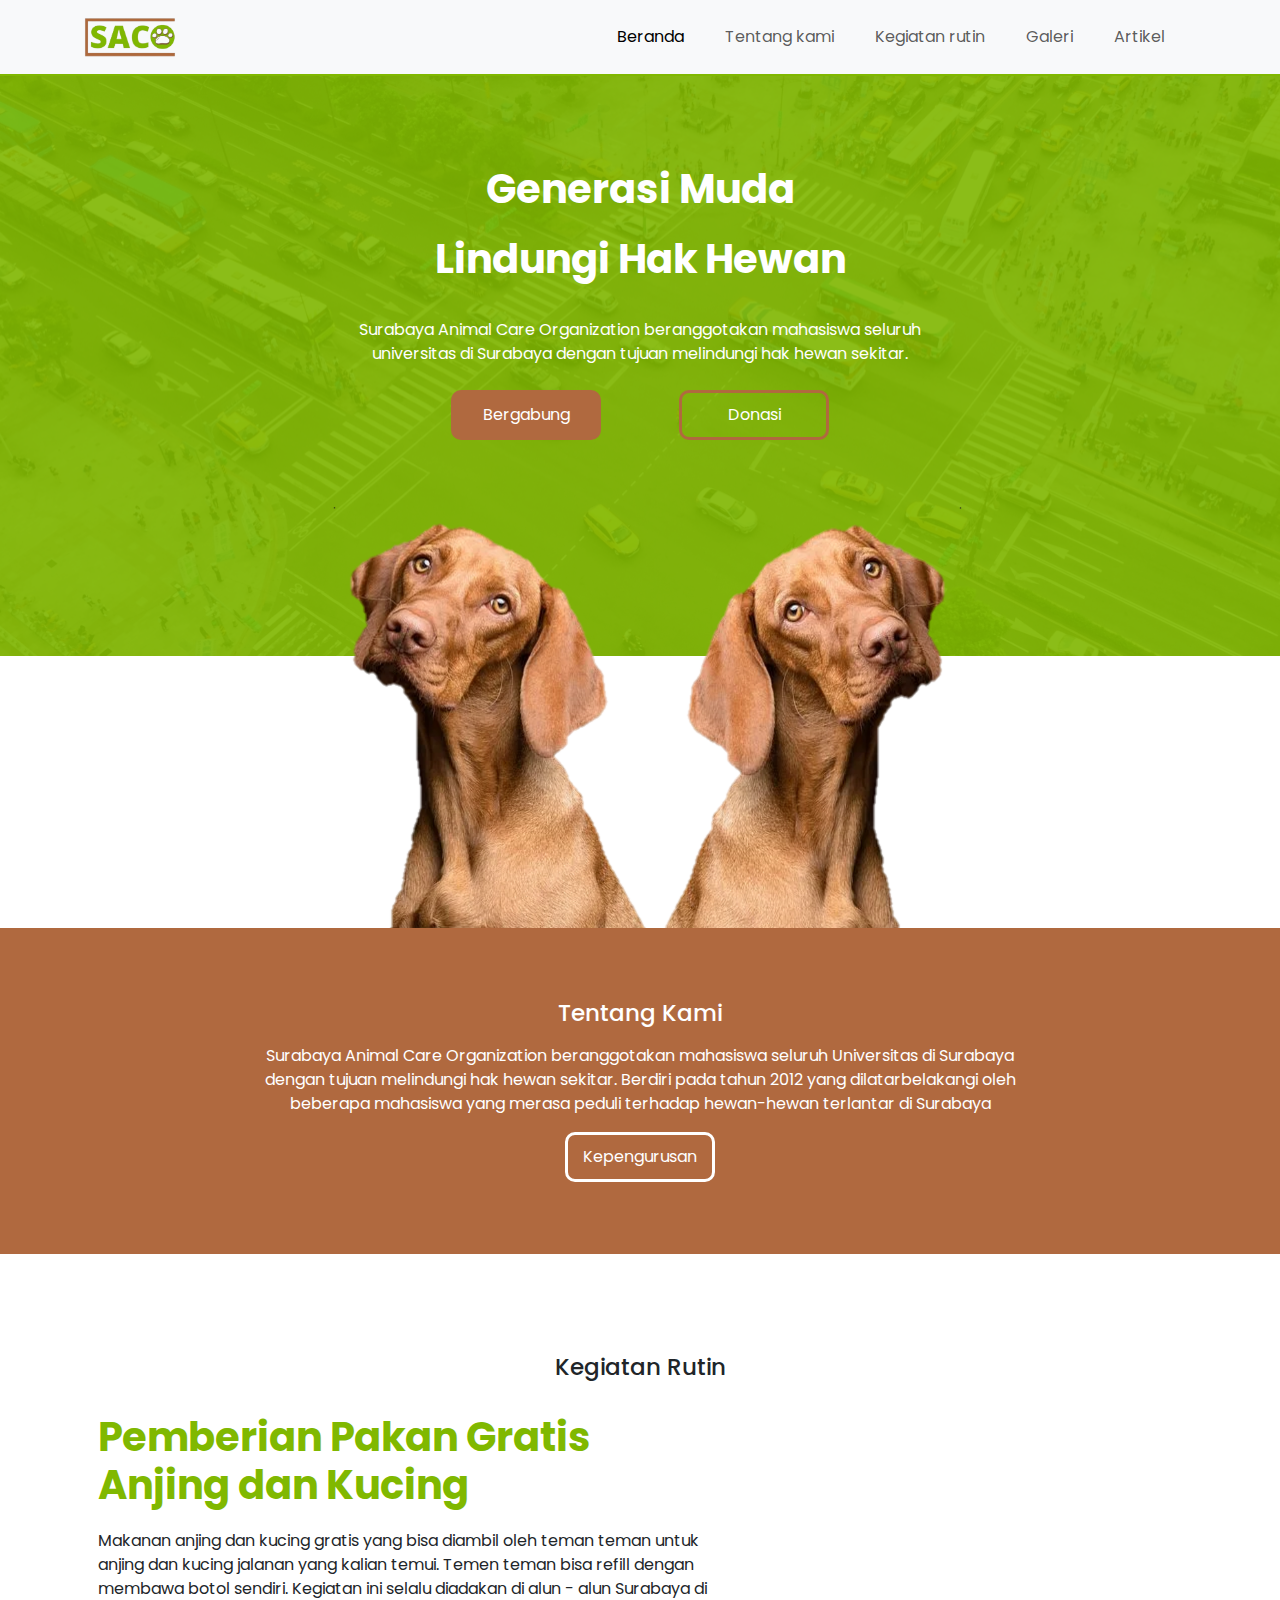
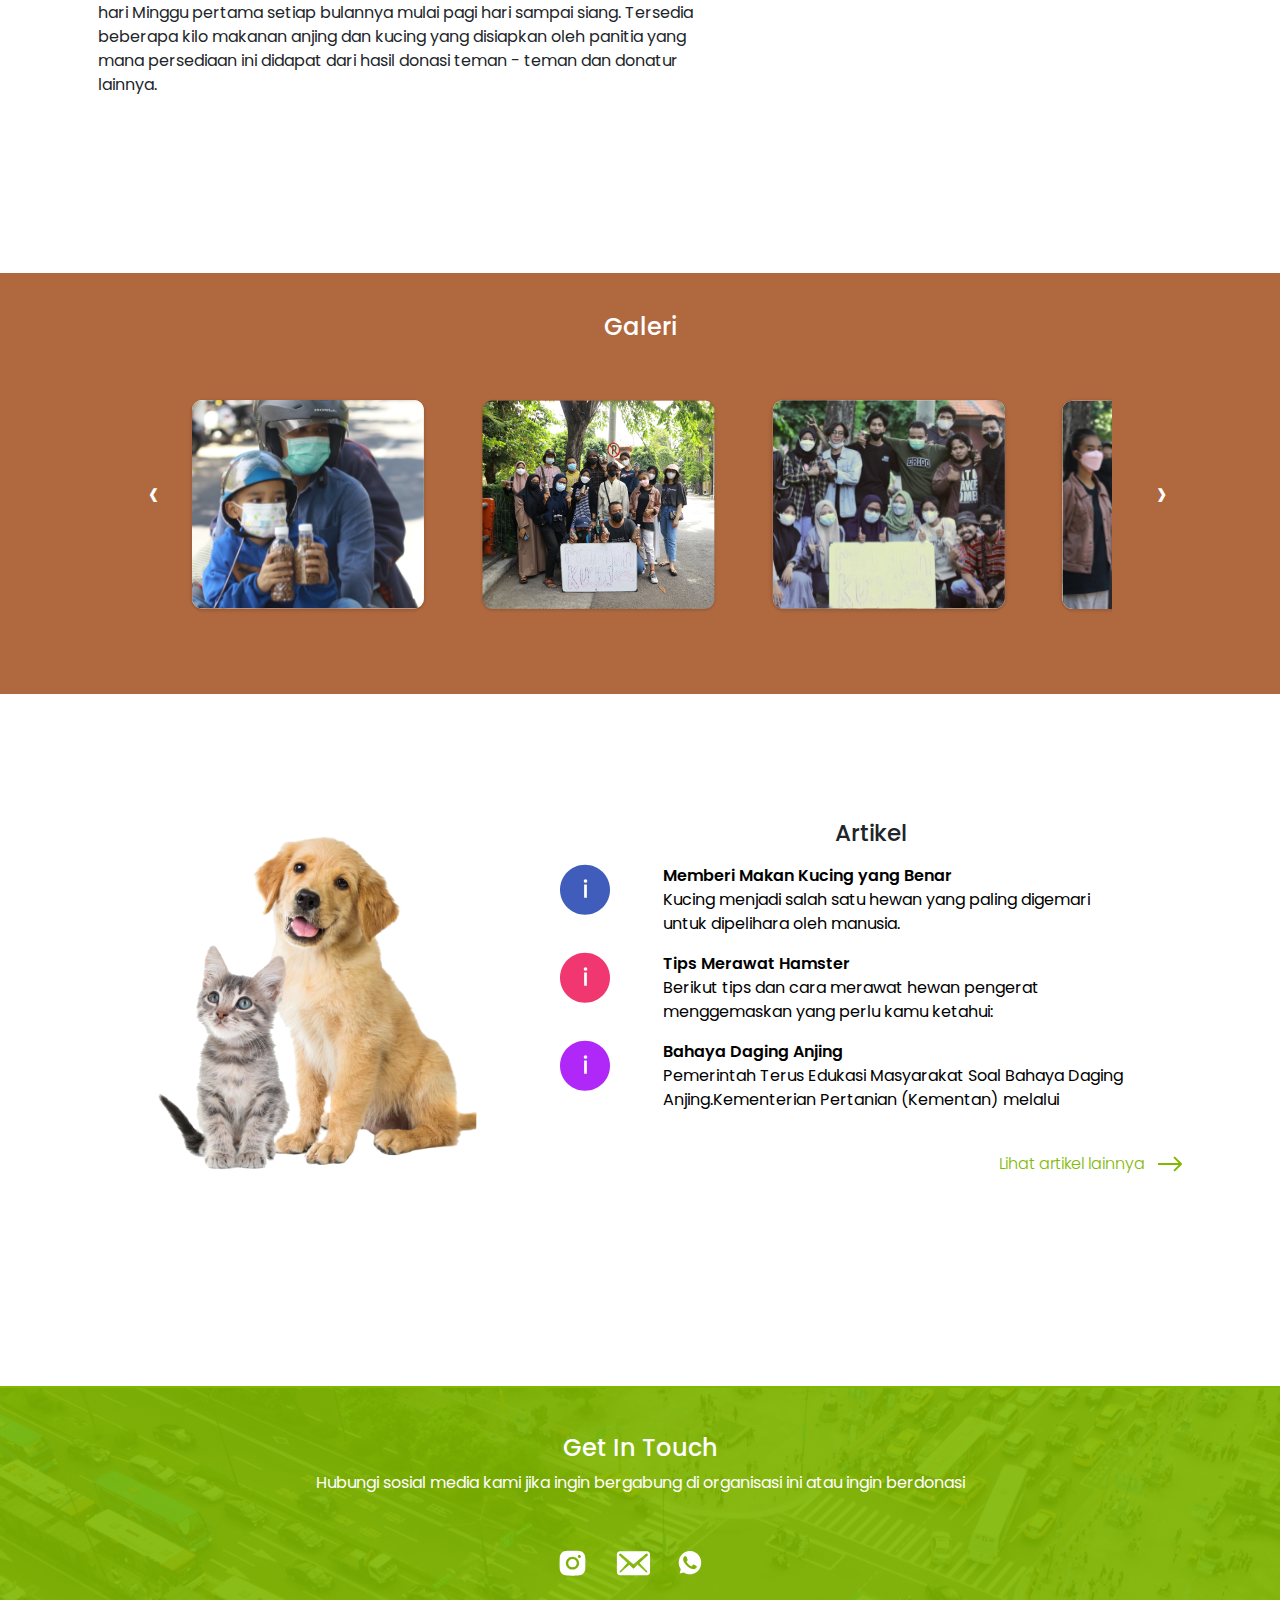
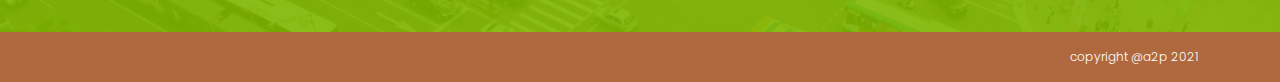
<file: index.html>
<!DOCTYPE html>
<html lang="id">
  <head>
    <!-- Required meta tags -->
    <meta charset="utf-8" />
    <meta name="description" content="Resume atau Portofolio - Aditya Rizqi Ardhana" />
    <meta name="viewport" content="width=device-width, initial-scale=1.0, user-scalable=0, shrink-to-fit=no" />
    <meta name="keyword" content="Home, Beranda Saco, Saco, Saco Organization, Organisasi Saco" />

    <!-- Bootstrap CSS -->
    <link href="https://cdn.jsdelivr.net/npm/bootstrap@5.0.2/dist/css/bootstrap.min.css" rel="stylesheet" integrity="sha384-EVSTQN3/azprG1Anm3QDgpJLIm9Nao0Yz1ztcQTwFspd3yD65VohhpuuCOmLASjC" crossorigin="anonymous" />
    <link rel="stylesheet" href="https://cdn.jsdelivr.net/npm/bootstrap@5.0.0/dist/css/bootstrap.min.css" />

    <!-- My style -->
    <link rel="stylesheet" type="text/css" href="component/css/style.css" />

    <title>Saco - Animals Care Organization</title>

  </head>
  <body>
    <!-- Start navigation -->
    <nav class="navbar navbar-expand-lg navbar-light bg-light sticky-top">
      <div class="container">
        <a class="navbar-brand" href="index.html">
          <img src="asset/img/logo.png" />
        </a>
        <button class="navbar-toggler" type="button" data-bs-toggle="collapse" data-bs-target="#navbarNav" aria-controls="navbarNav" aria-expanded="false" aria-label="Toggle navigation">
          <span class="navbar-toggler-icon"></span>
        </button>
        <div class="collapse navbar-collapse justify-content-end" id="navbarNav">
          <ul class="navbar-nav">
            <li class="nav-item">
              <a class="nav-link active" aria-current="page" href="#">Beranda</a>
            </li>
            <li class="nav-item">
              <a class="nav-link" href="#tentang">Tentang kami</a>
            </li>
            <li class="nav-item">
              <a class="nav-link" href="#kegiatan">Kegiatan rutin</a>
            </li>
            <li class="nav-item">
              <a class="nav-link" href="#galeri">Galeri</a>
            </li>
            <li class="nav-item">
              <a class="nav-link" href="#artikel">Artikel</a>
            </li>
          </ul>
        </div>
      </div>
    </nav>
    <!-- End Navigation -->

    <!-- Start beranda -->
    <div id="beranda">
      <div class="container">
        <div class="row">
          <div class="beranda-items">
            <h1 class="mb-4">Generasi Muda <br> Lindungi Hak Hewan</h1>
            <p class="mb-4">Surabaya Animal Care Organization beranggotakan mahasiswa seluruh universitas di Surabaya dengan tujuan melindungi hak hewan sekitar.</p>
            <div class="mt-2">
              <a href="#kontak">
                <button class="btn btn1 mb-3">Bergabung</button>
              </a>
              <a href="#">
                <button class="btn btn2 mb-3">Donasi</button>
              </a>
            </div>
          </div>
        </div>
      </div>
    </div>
    <div class="beranda-img d-flex justify-content-center">
      <img class="dog-img img-fluid" src="./asset/img/dog.svg" />
    </div>
    <!-- End beranda -->

    <!-- Start tentang kami -->
    <div id="tentang">
      <div class="container text-center">
        <div class="row p-4">
          <h3 class="mt-5 mb-3">Tentang Kami</h3>
          <p>
            Surabaya Animal Care Organization beranggotakan mahasiswa seluruh Universitas di Surabaya dengan tujuan melindungi hak hewan sekitar. Berdiri pada tahun 2012 yang dilatarbelakangi oleh beberapa mahasiswa yang merasa peduli
            terhadap hewan-hewan terlantar di Surabaya
          </p>
          <a href="kepengurusan.html" class="mb-5">
            <button class="btn btn-kepengurusan">Kepengurusan</button>
          </a>
        </div>
      </div>
    </div>
    <!-- End tentang kami -->

    <!-- Start kegiatan -->
     <div id="kegiatan">
      <div class="container">
        <h3 class="text-center mb-3">Kegiatan Rutin</h3>
        <div class="row p-3">
          <div class="col-lg-7 kegiatan-text">
            <h1>Pemberian Pakan Gratis Anjing dan Kucing</h1>
            <p class="mt-2">Makanan anjing dan kucing gratis yang bisa diambil oleh teman teman untuk anjing dan kucing jalanan yang kalian temui. Temen teman bisa refill dengan membawa botol sendiri. Kegiatan ini selalu diadakan di alun - alun Surabaya di hari Minggu pertama setiap bulannya mulai pagi hari sampai siang. Tersedia  beberapa kilo makanan anjing dan kucing yang disiapkan oleh panitia yang mana persediaan ini  didapat dari hasil donasi teman - teman dan donatur lainnya.</p>
          </div>
          <div class="col-lg-5 d-flex justify-content-center">
            <iframe width="500" height="215" src="https://www.youtube.com/embed/4Vv6HnKvq54" title="YouTube video player" frameborder="0" allow="accelerometer; autoplay; clipboard-write; encrypted-media; gyroscope; picture-in-picture" allowfullscreen></iframe>
          </div>
        </div>
      </div>
    </div>
    <!-- End kegiatan -->


    <!-- Start Galeri -->
    <div class="galeri" >
    <main id="galeri">
          <h2 class="font-weight-light">Galeri</h2>
          <p>
            <span class="button">&#139;</span>
            <span class="button">&#155;</span>
          </p>
        </header>
        <section>
          <div class="kegiatan_img">
            <picture>
              <img src="asset/img/galeri1.svg" alt="">
            </picture>
          </div>
          <div class="kegiatan_img">
            <picture>
              <img src="asset/img/galeri2.png" alt="">
            </picture>
          </div>
          <div class="kegiatan_img">
            <picture>
              <img src="asset/img/galeri3.svg" alt="">
            </picture>
          </div>
          <div class="kegiatan_img">
            <picture>
              <img src="asset/img/galeri4.svg" alt="">
            </picture>
          </div>
          <div class="kegiatan_img">
            <picture>
              <img src="asset/img/galeri5.svg" alt="">
            </picture>
          </div>
          <div class="kegiatan_img">
            <picture>
              <img src="asset/img/galeri6.png" alt="">
            </picture>
          </div>
          <div class="kegiatan_img">
            <picture>
              <img src="asset/img/galeri7.png" alt="">
            </picture>
          </div>
        </section>
    </main>
  </div>
    <script>
      let span = document.getElementsByClassName("button");
      let kegiatan_img = document.getElementsByClassName("kegiatan_img");
      let product_page = Math.ceil(kegiatan_img.length / 2);
      let l = 0;
      let movePer = 25.34;
      let maxMove = 100;
      // mobile_view
      let mob_view = window.matchMedia("(max-width: 768px)");
      if (mob_view.matches) {
        movePer = 50.36;
        maxMove = 200;
      }

      let right_mover = () => {
        l = l + movePer;
        if (kegiatan_img == 1) {
          l = 0;
        }
        for (const i of kegiatan_img) {
          if (l > maxMove) {
            l = l - movePer;
          }
          i.style.left = "-" + l + "%";
        }
      };
      let left_mover = () => {
        l = l - movePer;
        if (l <= 0) {
          l = 0;
        }
        for (const i of kegiatan_img) {
          if (product_page > 1) {
            i.style.left = "-" + l + "%";
          }
        }
      };
      span[1].onclick = () => {
        right_mover();
      };
      span[0].onclick = () => {
        left_mover();
      };
    </script>
    <!-- End Galeri -->

    <!-- Start artikel -->
    <div id="artikel">
      <div class="container">
        <div class="row p-3">
          <div class="artikel-image col-lg-5 d-flex justify-content-center">
            <img src="./asset/img/anjing-kucing-img.svg" class="img-fluid" />
          </div>
          <div class="artikel-items col-lg-7">
            <h3 class="text-center mb-3">Artikel</h3>

            <div class="artikel-new d-flex">
              <div class="col-lg-2 col-md-2">
                <img src="./asset/img/information-blue.svg" />
              </div>
              <div class="col-lg-9 col-md-10">
                <a href="artikel-detail/makan-kucing.html">
                  <b class="mr-3">Memberi Makan Kucing yang Benar</b>
                  <p class="mr-3">Kucing menjadi salah satu hewan yang paling digemari untuk dipelihara oleh manusia.</p>
                </a>
              </div>
            </div>

            <div class="artikel-new d-flex">
              <div class="col-lg-2 col-md-2">
                <img src="./asset/img/information-pink.svg" />
              </div>
              <div class="col-lg-9 col-md-10">
                <a href="artikel-detail/merawat-hamster.html">
                  <b class="mr-3">Tips Merawat Hamster</b>
                  <p class="mr-3">Berikut tips dan cara merawat hewan pengerat menggemaskan yang perlu kamu ketahui:</p>
                </a>
              </div>
            </div>

            <div class="artikel-new d-flex">
              <div class="col-lg-2 col-md-2">
                <img src="./asset/img/information-purple.svg" />
              </div>
              <div class="col-lg-9 col-md-10">
                <a href="artikel-detail/bahaya-daging-anjing.html">
                  <b class="mr-3">Bahaya Daging Anjing</b>
                  <p class="mr-3">Pemerintah Terus Edukasi Masyarakat Soal Bahaya Daging Anjing.Kementerian Pertanian (Kementan) melalui</p>
                </a>
              </div>
            </div>

            <div class="artikel-detail d-flex justify-content-end mt-4">
              <a href="artikel-list.html">Lihat artikel lainnya <img src="./asset/img/arrowRight.svg" /></a>
            </div>
          </div>
        </div>
      </div>
    </div>
    <!-- End artikel -->

    <!-- Start kontak -->
    <div id="kontak">
      <div class="container">
        <div class="row text-center p-5">
          <h4>Get In Touch</h4>
          <p class="mb-5">Hubungi sosial media kami jika ingin bergabung di organisasi ini atau ingin berdonasi</p>
          <div class="icon-kontak">
            <a href="#"><img src="./asset/img/icon-instagram.svg" /></a>
            <a href="#" class="mr-3"><img src="./asset/img/icon-email.svg" /></a>
            <a href="#"><img src="./asset/img/icon-whatsapp.svg" /></a>
          </div>
        </div>
      </div>
    </div>
    <!-- End kontak -->

    <!-- Start footer -->
    <footer class="footer mt-auto py-3">
      <div class="container">
        <span class="d-flex justify-content-end">copyright @a2p 2021</span>
      </div>
    </footer>
    <!-- End footer -->

    <script src="https://cdn.jsdelivr.net/npm/bootstrap@5.0.2/dist/js/bootstrap.bundle.min.js" integrity="sha384-MrcW6ZMFYlzcLA8Nl+NtUVF0sA7MsXsP1UyJoMp4YLEuNSfAP+JcXn/tWtIaxVXM" crossorigin="anonymous"></script>
    <script type="text/javascript" src="component/js/script.js"></script>
  </body>
</html>
</file>
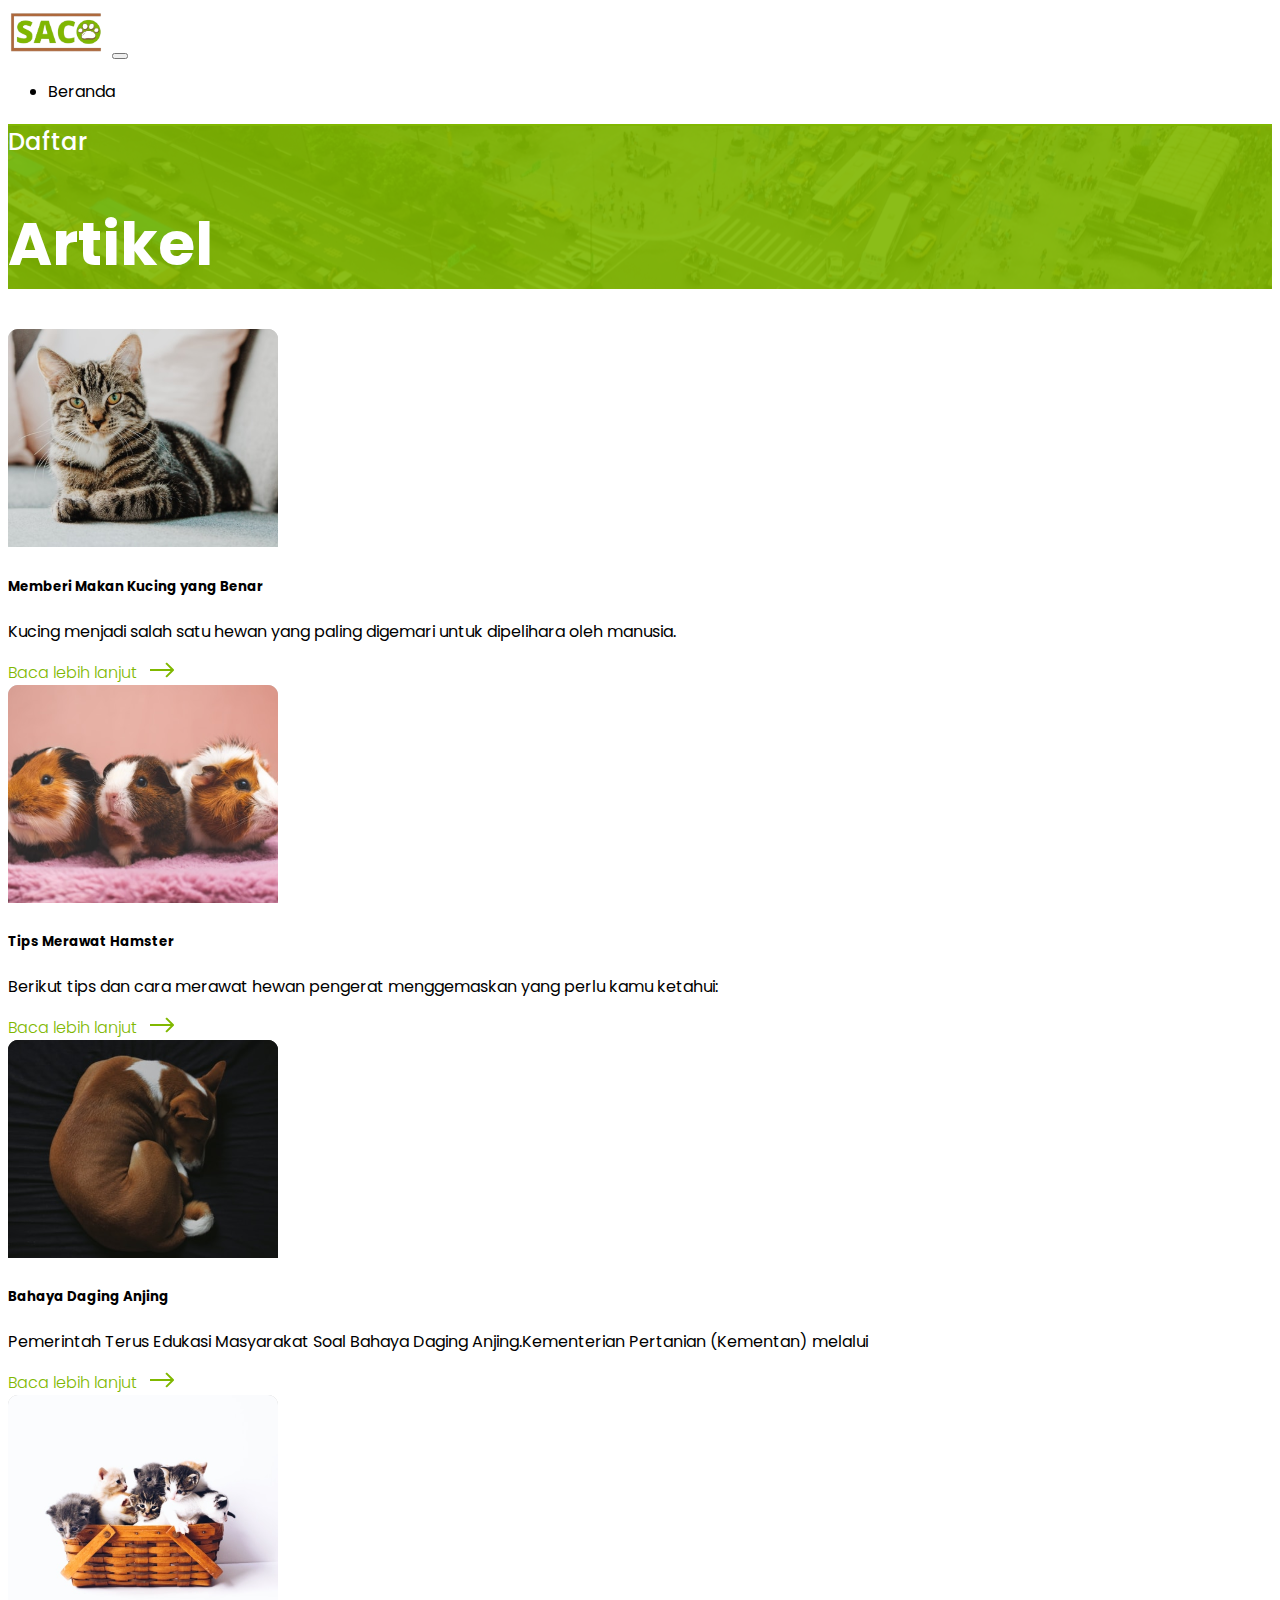
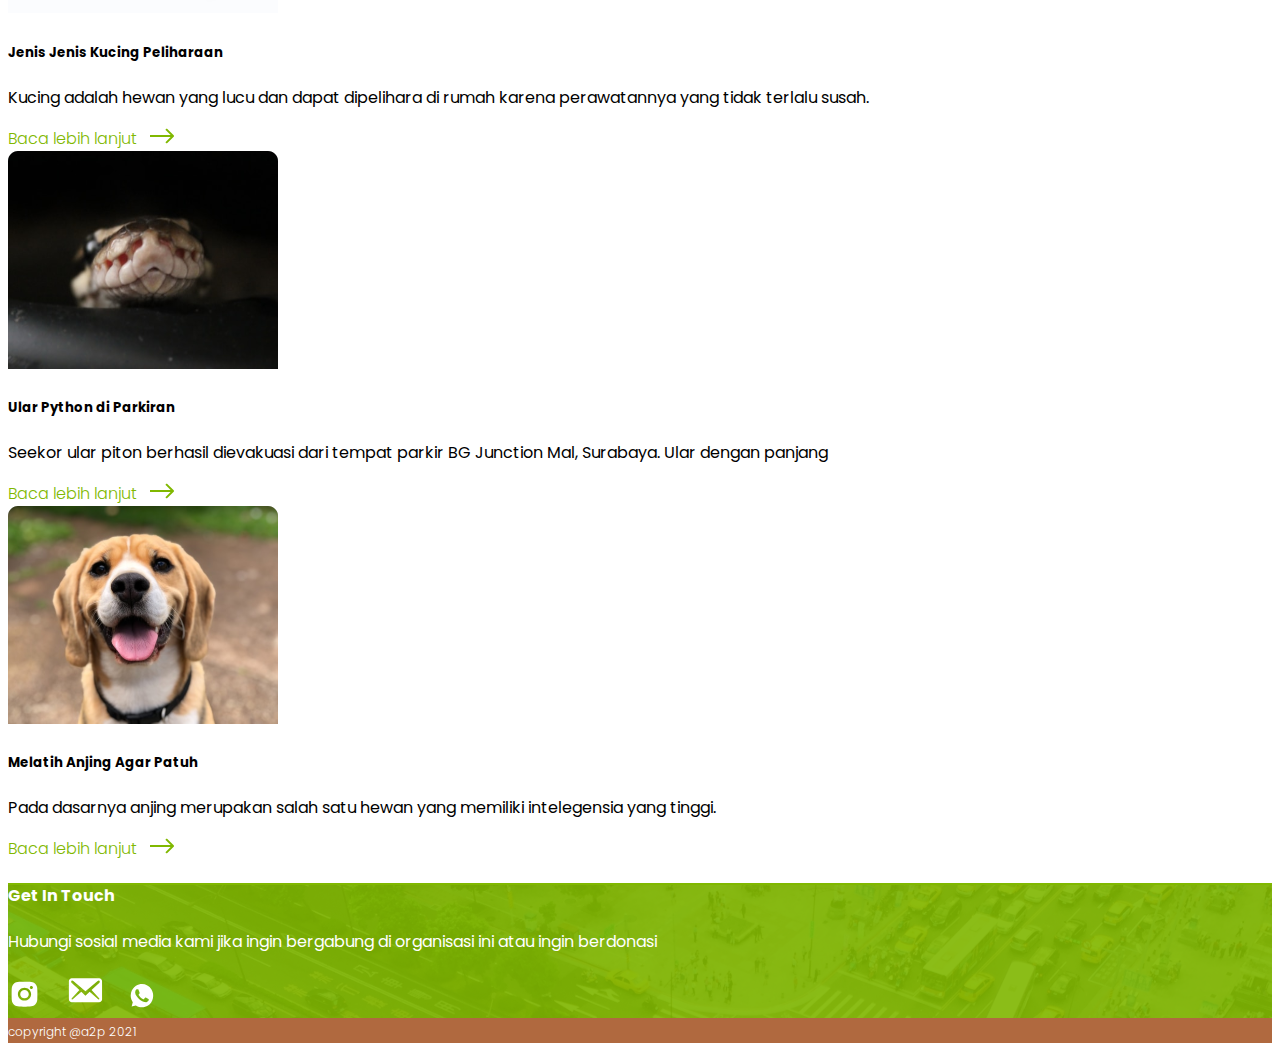
<file: artikel-list.html>
<!doctype html>
<html lang="en">
  <head>
    <!-- Required meta tags -->
    <meta charset="utf-8">
    <meta name="description" content="Resume atau Portofolio - Aditya Rizqi Ardhana">
    <meta name="viewport" content="width=device-width, initial-scale=1.0, user-scalable=0, shrink-to-fit=no">
    <meta name="keyword" content="Artikel Saco, Artikel, Berita Saco, News Saco, Berita">

    <link href="https://cdn.jsdelivr.net/npm/bootstrap@5.0.2/dist/css/bootstrap.min.css" rel="stylesheet" integrity="sha384-EVSTQN3/azprG1Anm3QDgpJLIm9Nao0Yz1ztcQTwFspd3yD65VohhpuuCOmLASjC" crossorigin="anonymous">
    <link rel="stylesheet" type="text/css" href="./component/css/style.css">

    <title>Kumpulan Artikel Hewan - Saco</title>
  </head>
  <body>
    <!-- Start Navigation -->
      <nav class="navbar navbar-expand-lg navbar-light bg-light sticky-top">
        <div class="container">
          <a class="navbar-brand" href="index.html">
            <img src="asset/img/logo.png">
          </a>
          <button class="navbar-toggler" type="button" data-bs-toggle="collapse" data-bs-target="#navbarNav" aria-controls="navbarNav" aria-expanded="false" aria-label="Toggle navigation">
            <span class="navbar-toggler-icon"></span>
          </button>
          <div class="collapse navbar-collapse justify-content-end" id="navbarNav">
            <ul class="navbar-nav">
              <li class="nav-item">
                <a class="nav-link active" aria-current="page" href="index.html">Beranda</a>
              </li>
            </ul>
          </div>
        </div>
      </nav>
    <!-- End Navigation -->

    <!-- Start Judul Halaman -->
    <div id="judul-halaman">
      <div class="container">
        <h2 class="pt-5">Daftar</h2>
        <h1 class="pt-3 pb-5">Artikel</h1>
      </div>
    </div>
    <!-- End Judul Halaman -->

    <div id="artikel-list">
      <div class="container">
        <div class="row row-cols-1 row-cols-md-3 g-5 pt-5 pb-5">
            <div class="col">
              <div class="card">
                <img src="asset/img/list-artikel/list1.svg" class="card-img-top">
                <div class="card-body">
                  <h5 class="card-title">Memberi Makan Kucing yang Benar</h5>
                  <p class="card-text">Kucing menjadi salah satu hewan yang paling digemari untuk dipelihara oleh manusia. </p>
                  <div class="artikel-detail d-flex justify-content-end mt-4">
                    <a href="artikel-detail/makan-kucing.html">Baca lebih lanjut <img src="asset/img/arrowRight.svg"></a>
                  </div>
                </div>
              </div>
            </div>
            <div class="col">
              <div class="card">
                <img src="asset/img/list-artikel/list4.svg" class="card-img-top">
                <div class="card-body">
                  <h5 class="card-title">Tips Merawat Hamster</h5>
                  <p class="card-text">Berikut tips dan cara merawat hewan pengerat menggemaskan yang perlu kamu ketahui:</p>
                  <div class="artikel-detail d-flex justify-content-end mt-4">
                    <a href="artikel-detail/merawat-hamster.html">Baca lebih lanjut <img src="asset/img/arrowRight.svg"></a>
                  </div>
                </div>
              </div>
            </div>
            <div class="col">
              <div class="card">
                <img src="asset/img/list-artikel/list5.svg" class="card-img-top">
                <div class="card-body">
                  <h5 class="card-title">Bahaya Daging Anjing</h5>
                  <p class="card-text">Pemerintah Terus Edukasi Masyarakat Soal Bahaya Daging Anjing.Kementerian Pertanian (Kementan) melalui</p>
                  <div class="artikel-detail d-flex justify-content-end mt-4">
                    <a href="artikel-detail/bahaya-daging-anjing.html">Baca lebih lanjut <img src="asset/img/arrowRight.svg"></a>
                  </div>
                </div>
              </div>
            </div>
            <div class="col">
              <div class="card">
                <img src="asset/img/list-artikel/list3.svg" class="card-img-top">
                <div class="card-body">
                  <h5 class="card-title">Jenis Jenis Kucing Peliharaan</h5>
                  <p class="card-text">Kucing adalah hewan yang lucu dan dapat dipelihara di rumah karena perawatannya yang tidak terlalu susah.</p>
                  <div class="artikel-detail d-flex justify-content-end mt-4">
                    <a href="artikel-detail/jenis-kucing.html">Baca lebih lanjut <img src="asset/img/arrowRight.svg"></a>
                  </div>
                </div>
              </div>
            </div>
            <div class="col">
              <div class="card">
                <img src="asset/img/list-artikel/list6.svg" class="card-img-top">
                <div class="card-body">
                  <h5 class="card-title">Ular Python di Parkiran</h5>
                  <p class="card-text">Seekor ular piton berhasil dievakuasi dari tempat parkir BG Junction Mal, Surabaya. Ular dengan panjang</p>
                  <div class="artikel-detail d-flex justify-content-end mt-4">
                    <a href="artikel-detail/python-diparkiran.html">Baca lebih lanjut <img src="asset/img/arrowRight.svg"></a>
                  </div>
                </div>
              </div>
            </div>
            <div class="col">
              <div class="card">
                <img src="asset/img/list-artikel/list2.svg" class="card-img-top">
                <div class="card-body">
                  <h5 class="card-title">Melatih Anjing Agar Patuh</h5>
                  <p class="card-text">Pada dasarnya anjing merupakan salah satu hewan yang memiliki intelegensia yang tinggi. </p>
                  <div class="artikel-detail d-flex justify-content-end mt-4">
                    <a href="artikel-detail/melatih-anjing.html">Baca lebih lanjut <img src="asset/img/arrowRight.svg"></a>
                  </div>
                </div>
              </div>
            </div>
          </div>
      </div>
    </div>

    <!-- Start kontak -->
      <div id="kontak">
        <div class="container">
          <div class="row text-center p-5">
            <h4>Get In Touch</h4>
            <p class="mb-5">Hubungi sosial media kami jika ingin bergabung di organisasi ini atau ingin berdonasi</p>
            <div class="icon-kontak">
              <a href="#"><img src="asset/img/icon-instagram.svg"></a>
              <a href="#" class="mr-3"><img src="asset/img/icon-email.svg"></a>
              <a href="#"><img src="asset/img/icon-whatsapp.svg"></a>
            </div>
          </div>
        </div>
      </div>
      <!-- End kontak -->

    <!-- Start footer -->
    <footer class="footer mt-auto py-3">
      <div class="container">
        <span class="d-flex justify-content-end">copyright @a2p 2021</span>
      </div>
    </footer>
    <!-- End footer -->

    <!-- Option 1: Bootstrap Bundle with Popper -->
    <script src="https://cdn.jsdelivr.net/npm/bootstrap@5.0.2/dist/js/bootstrap.bundle.min.js" integrity="sha384-MrcW6ZMFYlzcLA8Nl+NtUVF0sA7MsXsP1UyJoMp4YLEuNSfAP+JcXn/tWtIaxVXM" crossorigin="anonymous"></script>
  </body>
</html>
</file>
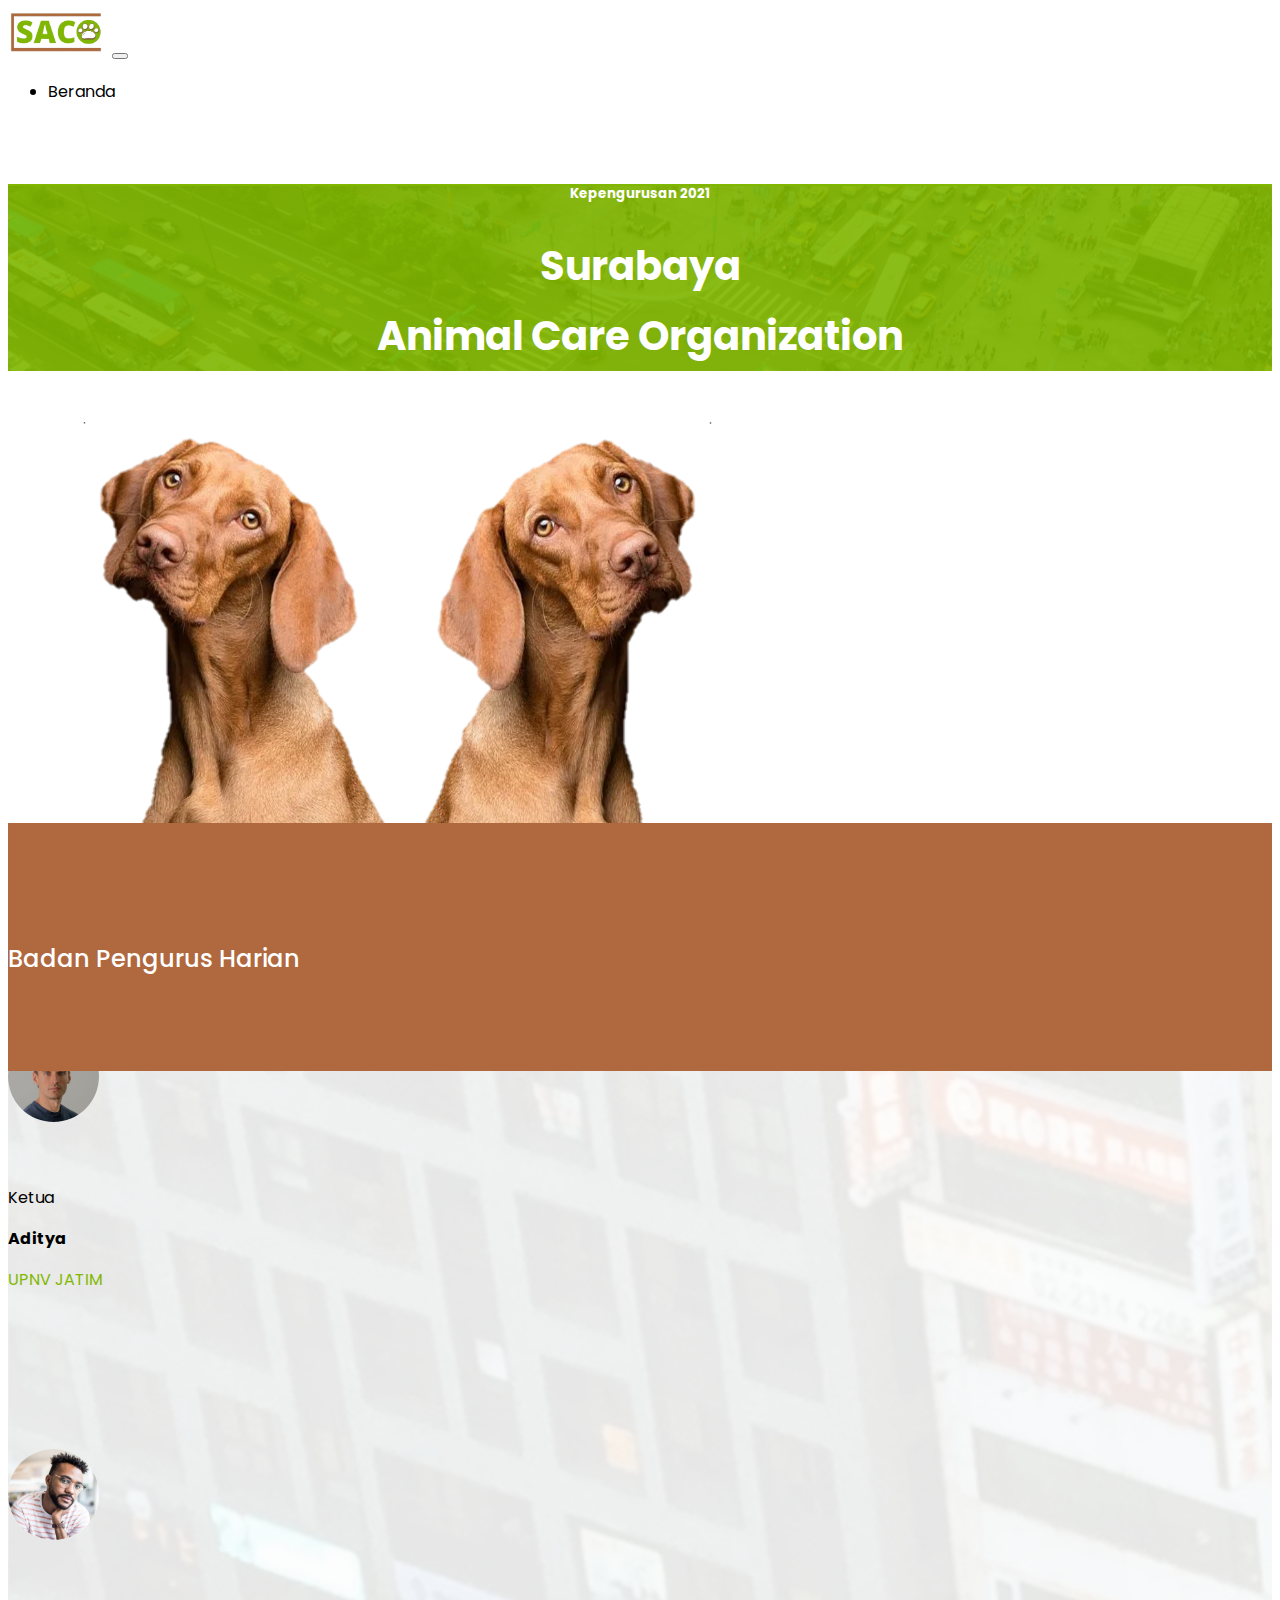
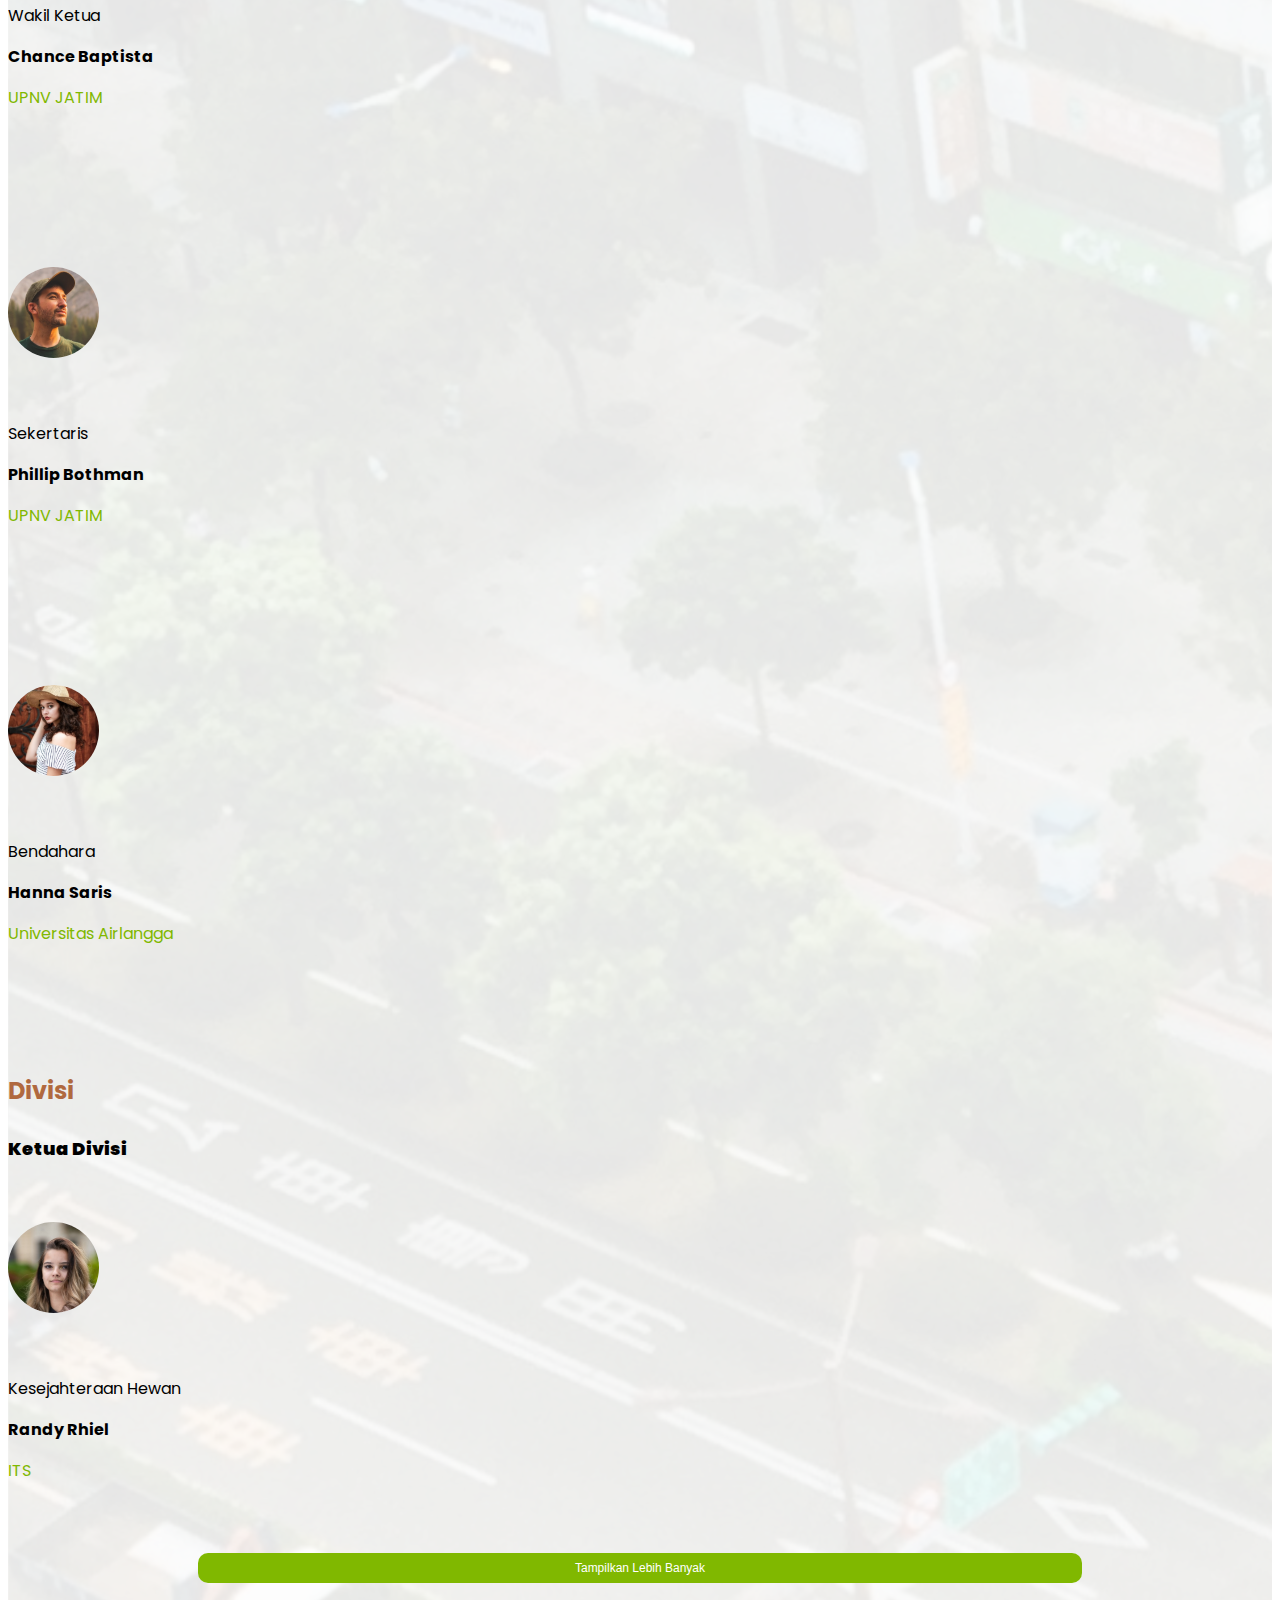
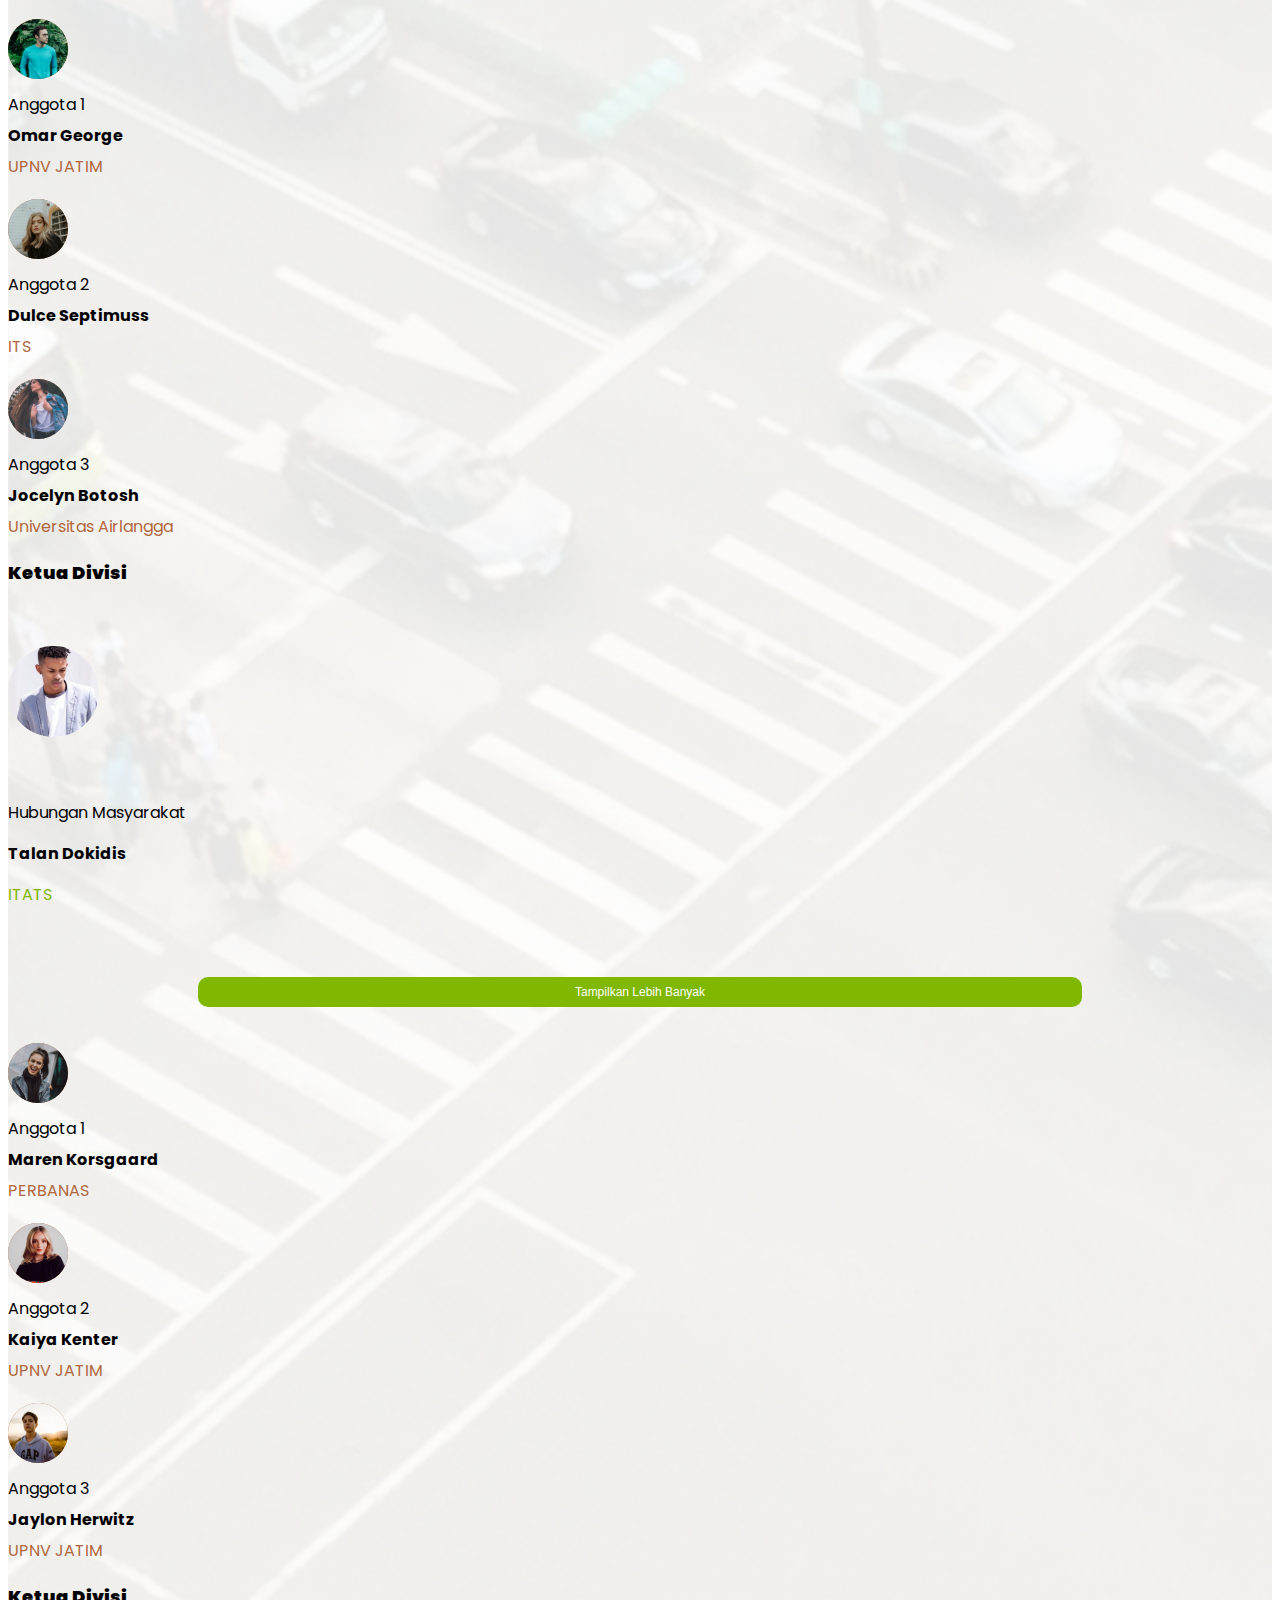
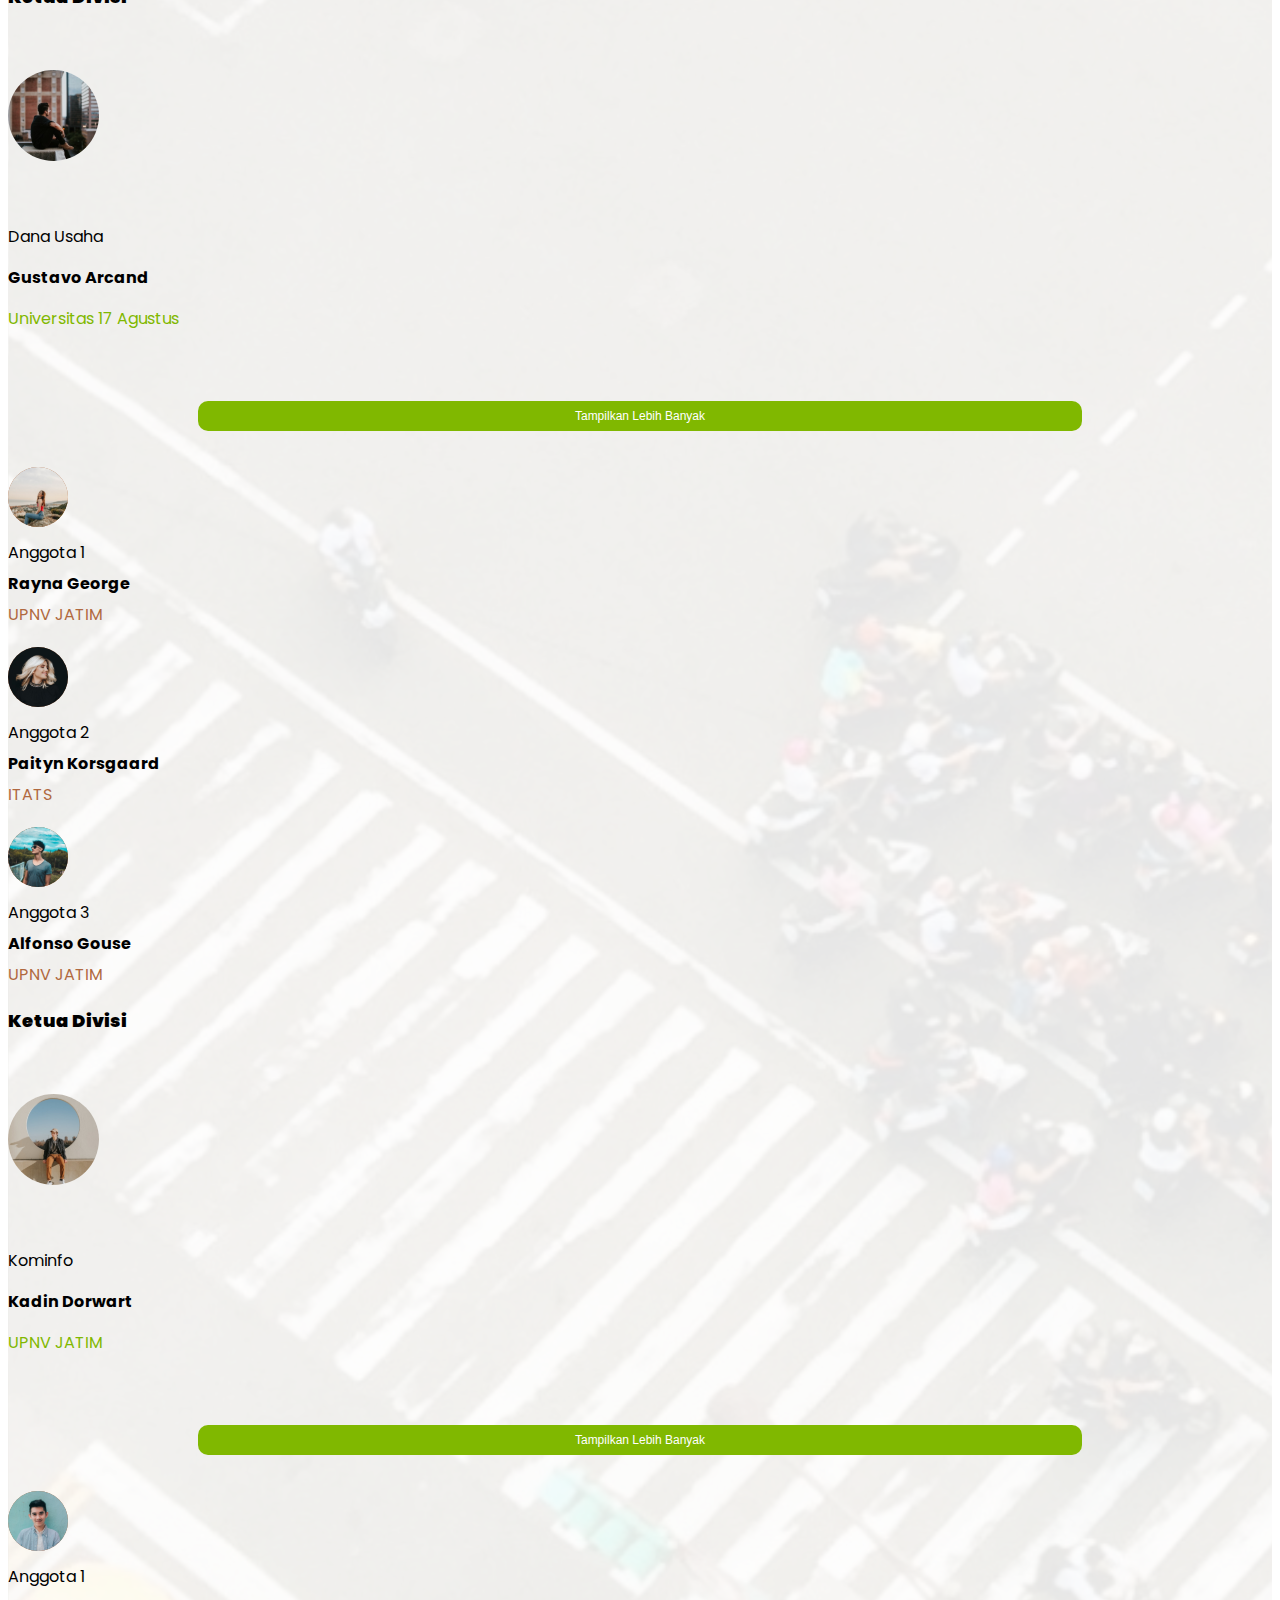
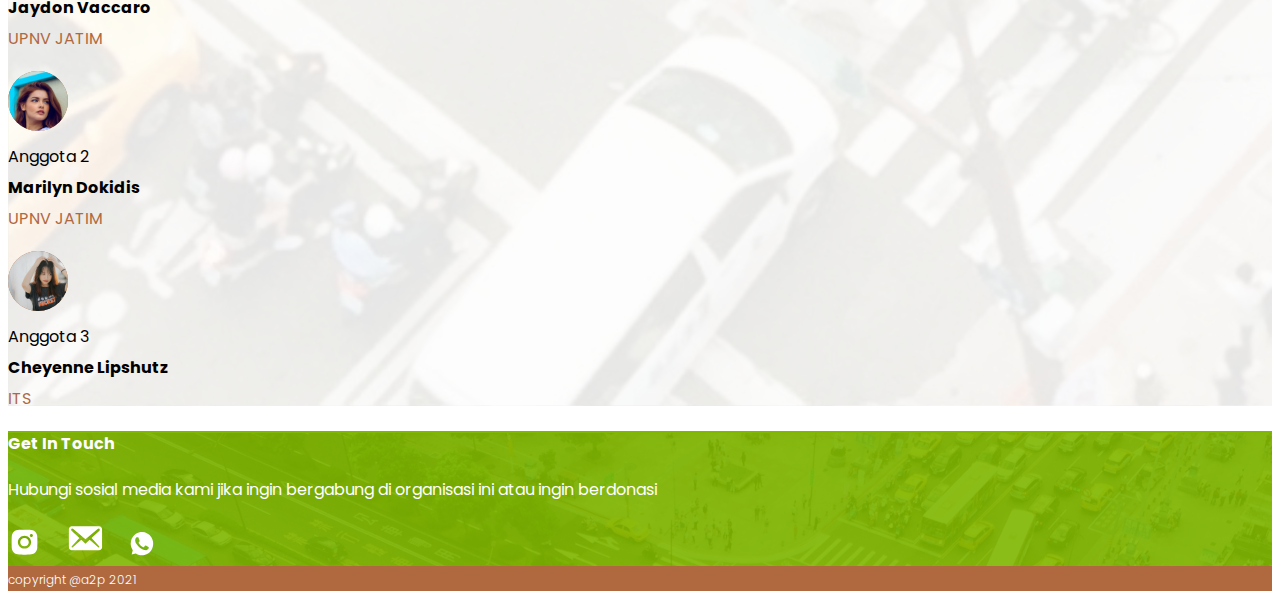
<file: kepengurusan.html>
<!DOCTYPE html>
<html lang="en">
  <head>
    <!-- Required meta tags -->
    <meta charset="utf-8" />
    <meta name="description" content="Resume atau Portofolio - Aditya Rizqi Ardhana" />
    <meta name="viewport" content="width=device-width, initial-scale=1.0, user-scalable=0, shrink-to-fit=no" />
    <meta name="keyword" content="Pengurus Saco, Kepengurusan" />

    <link href="https://cdn.jsdelivr.net/npm/bootstrap@5.0.2/dist/css/bootstrap.min.css" rel="stylesheet" integrity="sha384-EVSTQN3/azprG1Anm3QDgpJLIm9Nao0Yz1ztcQTwFspd3yD65VohhpuuCOmLASjC" crossorigin="anonymous" />
    <link rel="stylesheet" type="text/css" href="component/css/style.css" />

    <script src="https://ajax.googleapis.com/ajax/libs/jquery/3.6.0/jquery.min.js"></script>

    <title>Kepengurusan Organisasi - Saco</title>
  </head>
  <body>
    <!-- Start Navigation -->
    <nav class="navbar navbar-expand-lg navbar-light bg-light sticky-top">
      <div class="container">
        <a class="navbar-brand" href="index.html">
          <img src="asset/img/logo.png" />
        </a>
        <button class="navbar-toggler" type="button" data-bs-toggle="collapse" data-bs-target="#navbarNav" aria-controls="navbarNav" aria-expanded="false" aria-label="Toggle navigation">
          <span class="navbar-toggler-icon"></span>
        </button>
        <div class="collapse navbar-collapse justify-content-end" id="navbarNav">
          <ul class="navbar-nav">
            <li class="nav-item">
              <a class="nav-link active" aria-current="page" href="index.html">Beranda</a>
            </li>
          </ul>
        </div>
      </div>
    </nav>
    <!-- End Navigation -->

    <!-- Start beranda -->
    <div id="beranda">
      <div class="container">
        <div class="row">
          <div class="container">
            <div class="row">
              <div class="beranda-items col-lg-7">
                <h5 class="mb-4">Kepengurusan 2021</h5>
                <h1 class="mb-4">
                  Surabaya <br />
                  Animal Care Organization
                </h1>
              </div>
            </div>
          </div>
        </div>
      </div>
    </div>
    <div class="beranda-img d-flex justify-content-center">
      <img class="dog-img img-fluid" src="asset/img/dog.svg" />
    </div>
    <div class="kotak"></div>
    <div class="kotak2"></div>

    <!-- Start struktur kepengurusan -->
    <div id="kepengurusan">
      <div class="container">
        <!-- Judul -->
        <div class="judul-bph">
          <h2 class="text-center">Badan Pengurus Harian</h2>
        </div>
        <!-- Ketua -->
        <div class="row d-flex justify-content-center">
          <div class="card">
            <div class="card-body text-center">
              <img src="asset/img/kepengurusan/kepengurusan-ketua.svg" class="img-fluid mt-img" />
              <p>Ketua</p>
              <p><b>Aditya</b></p>
              <p class="kampus">UPNV JATIM</p>
            </div>
          </div>
        </div>

        <!-- Wakil ketua -->
        <div class="row d-flex justify-content-center">
          <div class="card">
            <div class="card-body text-center">
              <img src="asset/img/kepengurusan/kepengurusan-wakil.svg" class="img-fluid mt-img" />
              <p>Wakil Ketua</p>
              <p><b>Chance Baptista</b></p>
              <p class="kampus">UPNV JATIM</p>
            </div>
          </div>
        </div>

        <!-- Sekertaris dan Bendahara -->
        <div class="row d-flex justify-content-center">
          <div class="card sekertaris">
            <div class="card-body text-center">
              <img src="asset/img/kepengurusan/kepengurusan-sekertaris.svg" class="img-fluid mt-img" />
              <p>Sekertaris</p>
              <p><b>Phillip Bothman</b></p>
              <p class="kampus">UPNV JATIM</p>
            </div>
          </div>
          <div class="card">
            <div class="card-body text-center">
              <img src="asset/img/kepengurusan/kepengurusan-bendahara.svg" class="img-fluid mt-img" />
              <p>Bendahara</p>
              <p><b>Hanna Saris</b></p>
              <p class="kampus">Universitas Airlangga</p>
            </div>
          </div>
        </div>

        <!-- Divisi -->
        <div class="judul-divisi">
          <h2 class="text-center"><b>Divisi</b></h2>
        </div>

        <div class="row">
          <!-- Kesejahteraan Hewan -->
          <div class="col-lg-3">
            <div class="row d-flex justify-content-center">
              <div class="card">
                <div class="card-body text-center">
                  <h5><b>Ketua Divisi</b></h5>
                  <img src="asset/img/kepengurusan/kepengurusan-kh.svg" class="img-fluid mt-img" />
                  <p>Kesejahteraan Hewan</p>
                  <p><b>Randy Rhiel</b></p>
                  <p class="kampus">ITS</p>
                </div>
              </div>
            </div>

            <p class="btnCollapse">
              <button class="slideToggle text-center" type="button" data-bs-toggle="collapse" data-bs-target="#collapseKh" aria-expanded="false" aria-controls="collapseExample">Tampilkan Lebih Banyak</button>
            </p>
            <div class="collapse" id="collapseKh">
              <div class="detail-anggota anggota-kh">
                <div class="row d-flex justify-content-center anggota">
                  <div class="box">
                    <div class="row">
                      <div class="col-lg-4 col-md-4 mb-2 kolom">
                        <img src="asset/img/kepengurusan/kh-1.svg" />
                      </div>
                      <div class="col-lg-8 col-md-8 kolom">
                        <p>Anggota 1</p>
                        <p><b>Omar George</b></p>
                        <p class="anggota-kampus">UPNV JATIM</p>
                      </div>
                    </div>
                  </div>
                </div>

                <div class="row d-flex justify-content-center anggota">
                  <div class="box">
                    <div class="row">
                      <div class="col-lg-4 col-md-4 mb-2">
                        <img src="asset/img/kepengurusan/kh-2.svg" />
                      </div>
                      <div class="col-lg-8 col-md-8">
                        <p>Anggota 2</p>
                        <p><b>Dulce Septimuss</b></p>
                        <p class="anggota-kampus">ITS</p>
                      </div>
                    </div>
                  </div>
                </div>

                <div class="row d-flex justify-content-center anggota">
                  <div class="box">
                    <div class="row">
                      <div class="col-lg-4 col-md-4 mb-2">
                        <img src="asset/img/kepengurusan/kh-3.svg" />
                      </div>
                      <div class="col-lg-8 col-md-8">
                        <p>Anggota 3</p>
                        <p><b>Jocelyn Botosh</b></p>
                        <p class="anggota-kampus">Universitas Airlangga</p>
                      </div>
                    </div>
                  </div>
                </div>
              </div>
            </div>
          </div>

          <!-- Humas -->
          <div class="col-lg-3">
            <div class="row d-flex justify-content-center">
              <div class="card">
                <div class="card-body text-center">
                  <h5><b>Ketua Divisi</b></h5>
                  <img src="asset/img/kepengurusan/kepengurusan-humas.svg" class="img-fluid mt-img" />
                  <p>Hubungan Masyarakat</p>
                  <p><b>Talan Dokidis</b></p>
                  <p class="kampus">ITATS</p>
                </div>
              </div>
            </div>

            <!-- <button class="slideToggle toggle-humas text-center">Tampilkan lebih banyak</button> -->
            <p class="btnCollapse">
              <button class="slideToggle text-center" type="button" data-bs-toggle="collapse" data-bs-target="#collapseHumas" aria-expanded="false" aria-controls="collapseExample">Tampilkan Lebih Banyak</button>
            </p>
            <div class="collapse" id="collapseHumas">
              <div class="row d-flex justify-content-center anggota">
                <div class="box">
                  <div class="row">
                    <div class="col-lg-4 col-md-4 kolom mb-2">
                      <img src="asset/img/kepengurusan/humas-1.svg" />
                    </div>
                    <div class="col-lg-8 col-md-8 kolom">
                      <p>Anggota 1</p>
                      <p><b>Maren Korsgaard</b></p>
                      <p class="anggota-kampus">PERBANAS</p>
                    </div>
                  </div>
                </div>
              </div>

              <div class="row d-flex justify-content-center anggota">
                <div class="box">
                  <div class="row">
                    <div class="col-lg-4 col-md-4 mb-2">
                      <img src="asset/img/kepengurusan/humas-2.svg" />
                    </div>
                    <div class="col-lg-8 col-md-8">
                      <p>Anggota 2</p>
                      <p><b>Kaiya Kenter</b></p>
                      <p class="anggota-kampus">UPNV JATIM</p>
                    </div>
                  </div>
                </div>
              </div>

              <div class="row d-flex justify-content-center anggota">
                <div class="box">
                  <div class="row">
                    <div class="col-lg-4 col-md-4 mb-2">
                      <img src="asset/img/kepengurusan/humas-3.svg" />
                    </div>
                    <div class="col-lg-8 col-md-8">
                      <p>Anggota 3</p>
                      <p><b>Jaylon Herwitz</b></p>
                      <p class="anggota-kampus">UPNV JATIM</p>
                    </div>
                  </div>
                </div>
              </div>
            </div>
          </div>

          <!-- Danus -->
          <div class="col-lg-3">
            <div class="row d-flex justify-content-center">
              <div class="card">
                <div class="card-body text-center">
                  <h5><b>Ketua Divisi</b></h5>
                  <img src="asset/img/kepengurusan/kepengurusan-danus.svg" class="img-fluid mt-img" />
                  <p>Dana Usaha</p>
                  <p><b>Gustavo Arcand</b></p>
                  <p class="kampus">Universitas 17 Agustus</p>
                </div>
              </div>
            </div>
            <p class="btnCollapse">
              <button class="slideToggle text-center" type="button" data-bs-toggle="collapse" data-bs-target="#collapseDanus" aria-expanded="false" aria-controls="collapseExample">Tampilkan Lebih Banyak</button>
            </p>
            <div class="collapse" id="collapseDanus">
              <div class="row d-flex justify-content-center anggota">
                <div class="box">
                  <div class="row">
                    <div class="col-lg-4 col-md-4 mb-2 kolom">
                      <img src="asset/img/kepengurusan/danus-1.svg" />
                    </div>
                    <div class="col-lg-8 col-md-8 kolom">
                      <p>Anggota 1</p>
                      <p><b>Rayna George</b></p>
                      <p class="anggota-kampus">UPNV JATIM</p>
                    </div>
                  </div>
                </div>
              </div>

              <div class="row d-flex justify-content-center anggota">
                <div class="box">
                  <div class="row">
                    <div class="col-lg-4 col-md-4 mb-2">
                      <img src="asset/img/kepengurusan/danus-2.svg" />
                    </div>
                    <div class="col-lg-8 col-md-8">
                      <p>Anggota 2</p>
                      <p><b>Paityn Korsgaard</b></p>
                      <p class="anggota-kampus">ITATS</p>
                    </div>
                  </div>
                </div>
              </div>

              <div class="row d-flex justify-content-center anggota">
                <div class="box">
                  <div class="row">
                    <div class="col-lg-4 col-md-4 mb-2">
                      <img src="asset/img/kepengurusan/danus-3.svg" />
                    </div>
                    <div class="col-lg-8 col-md-8">
                      <p>Anggota 3</p>
                      <p><b>Alfonso Gouse</b></p>
                      <p class="anggota-kampus">UPNV JATIM</p>
                    </div>
                  </div>
                </div>
              </div>
            </div>
          </div>

          <!-- Kominfo -->
          <div class="col-lg-3">
            <div class="row d-flex justify-content-center">
              <div class="card">
                <div class="card-body text-center">
                  <h5><b>Ketua Divisi</b></h5>
                  <img src="asset/img/kepengurusan/kepengurusan-kominfo.svg" class="img-fluid mt-img" />
                  <p>Kominfo</p>
                  <p><b>Kadin Dorwart</b></p>
                  <p class="kampus">UPNV JATIM</p>
                </div>
              </div>
            </div>

            <p class="btnCollapse">
              <button class="slideToggle text-center" type="button" data-bs-toggle="collapse" data-bs-target="#collapseKominfo" aria-expanded="false" aria-controls="collapseExample">Tampilkan Lebih Banyak</button>
            </p>
            <div class="collapse" id="collapseKominfo">
              <div class="row d-flex justify-content-center anggota">
                <div class="box">
                  <div class="row">
                    <div class="col-lg-4 col-md-4 mb-2 kolom">
                      <img src="asset/img/kepengurusan/kominfo-1.svg" />
                    </div>
                    <div class="col-lg-8 col-md-8 kolom">
                      <p>Anggota 1</p>
                      <p><b>Jaydon Vaccaro</b></p>
                      <p class="anggota-kampus">UPNV JATIM</p>
                    </div>
                  </div>
                </div>
              </div>

              <div class="row d-flex justify-content-center anggota">
                <div class="box">
                  <div class="row">
                    <div class="col-lg-4 col-md-4 mb-2">
                      <img src="asset/img/kepengurusan/kominfo-2.svg" />
                    </div>
                    <div class="col-lg-8 col-md-8">
                      <p>Anggota 2</p>
                      <p><b>Marilyn Dokidis</b></p>
                      <p class="anggota-kampus">UPNV JATIM</p>
                    </div>
                  </div>
                </div>
              </div>

              <div class="row d-flex justify-content-center anggota">
                <div class="box">
                  <div class="row">
                    <div class="col-lg-4 col-md-4 mb-2">
                      <img src="asset/img/kepengurusan/kominfo-3.svg" />
                    </div>
                    <div class="col-lg-8 col-md-8">
                      <p>Anggota 3</p>
                      <p><b>Cheyenne Lipshutz</b></p>
                      <p class="anggota-kampus">ITS</p>
                    </div>
                  </div>
                </div>
              </div>
            </div>
          </div>
        </div>
      </div>
    </div>
    <!-- End struktur kepengurusan -->
    <!-- End beranda -->

    <!-- Start kontak -->
    <div id="kontak">
      <div class="container">
        <div class="row text-center p-5">
          <h4>Get In Touch</h4>
          <p class="mb-5">Hubungi sosial media kami jika ingin bergabung di organisasi ini atau ingin berdonasi</p>
          <div class="icon-kontak">
            <a href="#"><img src="./asset/img/icon-instagram.svg" /></a>
            <a href="#" class="mr-3"><img src="./asset/img/icon-email.svg" /></a>
            <a href="#"><img src="./asset/img/icon-whatsapp.svg" /></a>
          </div>
        </div>
      </div>
    </div>
    <!-- End kontak -->

    <!-- Start footer -->
    <footer class="footer mt-auto py-3">
      <div class="container">
        <span class="d-flex justify-content-end">copyright @a2p 2021</span>
      </div>
    </footer>
    <!-- End footer -->

    <script src="https://cdn.jsdelivr.net/npm/bootstrap@5.0.2/dist/js/bootstrap.bundle.min.js" integrity="sha384-MrcW6ZMFYlzcLA8Nl+NtUVF0sA7MsXsP1UyJoMp4YLEuNSfAP+JcXn/tWtIaxVXM" crossorigin="anonymous"></script>

    <script type="text/javascript" src="component/js/script.js"></script>
  </body>
</html>
</file>
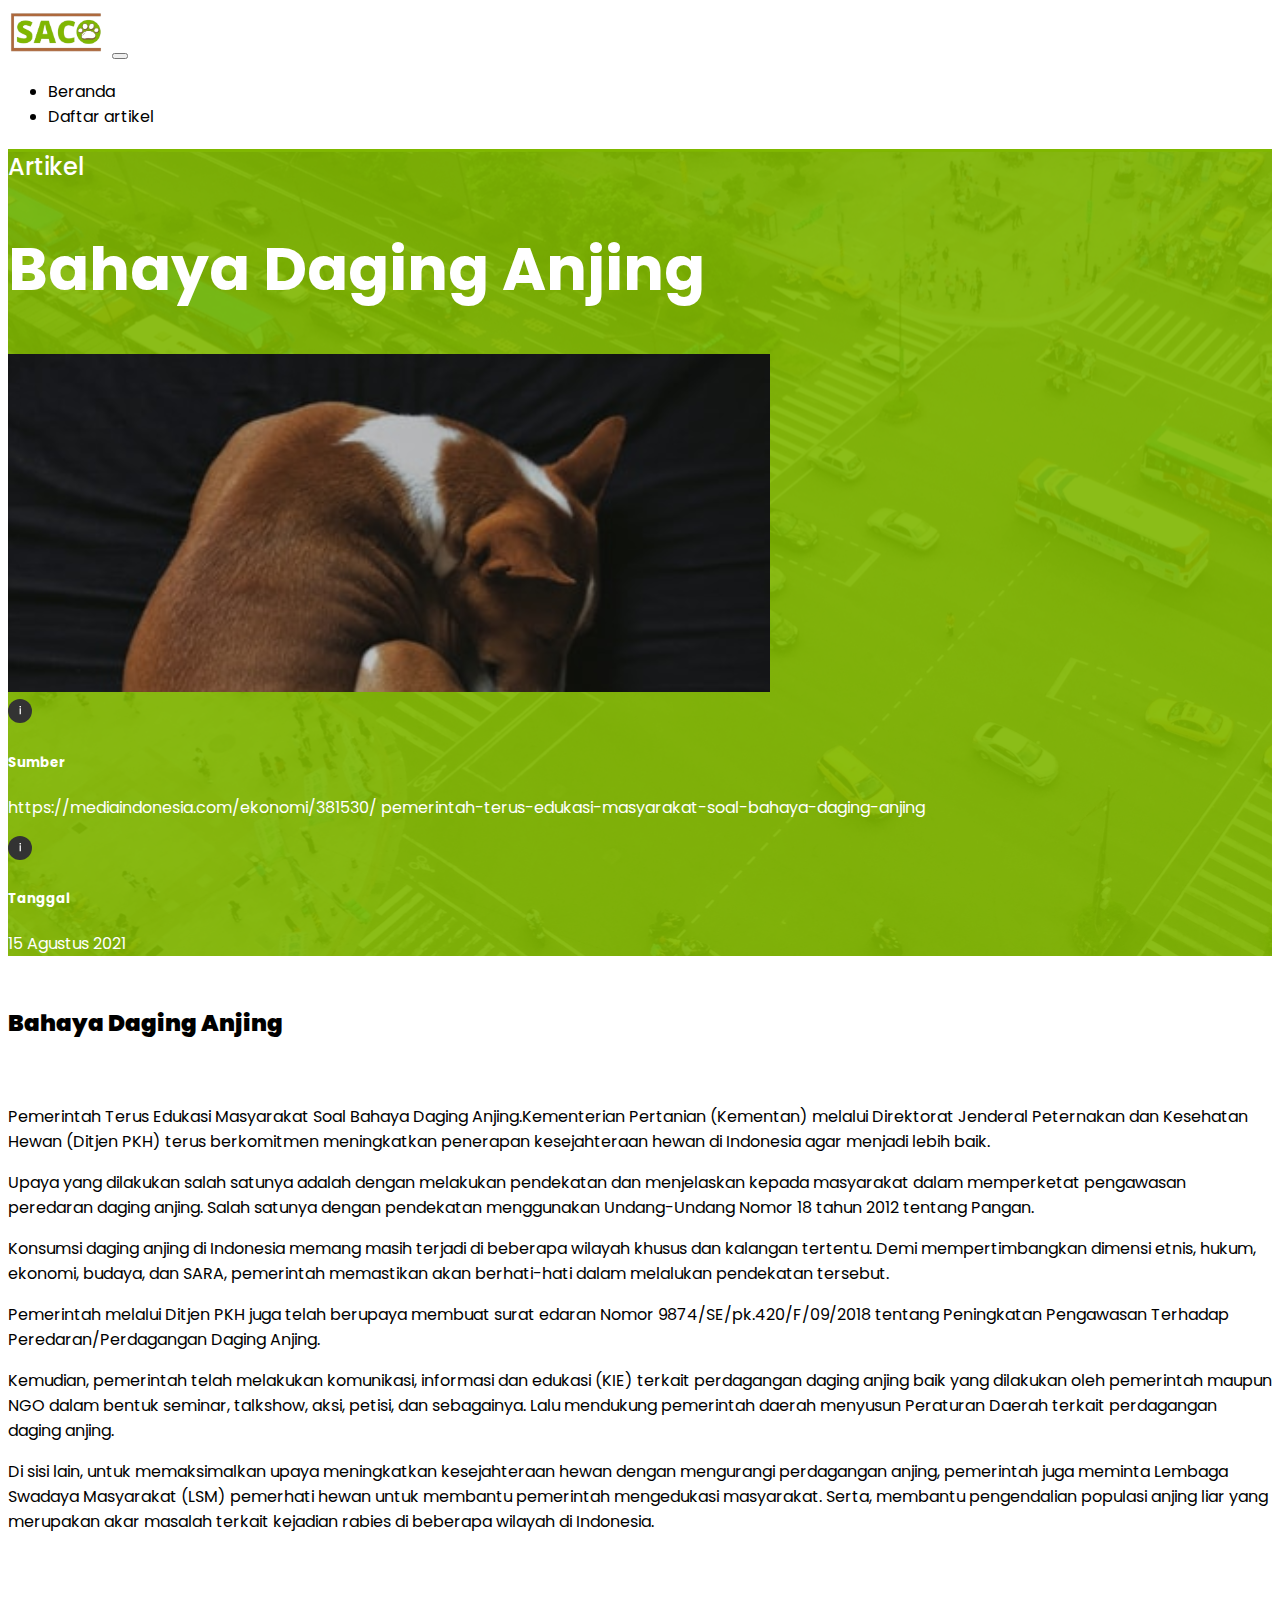
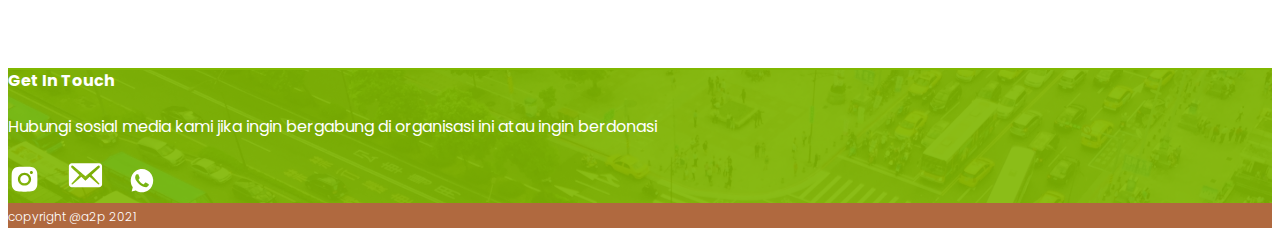
<file: artikel-detail/bahaya-daging-anjing.html>
<!DOCTYPE html>
<html lang="en">
  <head>
    <!-- Required meta tags -->
    <meta charset="utf-8" />
    <meta name="description" content="Resume atau Portofolio - Aditya Rizqi Ardhana" />
    <meta name="viewport" content="width=device-width, initial-scale=1.0, user-scalable=0, shrink-to-fit=no" />

    <link href="https://cdn.jsdelivr.net/npm/bootstrap@5.0.2/dist/css/bootstrap.min.css" rel="stylesheet" integrity="sha384-EVSTQN3/azprG1Anm3QDgpJLIm9Nao0Yz1ztcQTwFspd3yD65VohhpuuCOmLASjC" crossorigin="anonymous" />
    <link rel="stylesheet" type="text/css" href="../component/css/style.css" />

    <title>Detail Artikel Hewan - Saco</title>
  </head>
  <body>
    <!-- Start Navigation -->
    <nav class="navbar navbar-expand-lg navbar-light bg-light sticky-top">
      <div class="container">
        <a class="navbar-brand" href="../index.html">
          <img src="../asset/img/logo.png" />
        </a>
        <button class="navbar-toggler" type="button" data-bs-toggle="collapse" data-bs-target="#navbarNav" aria-controls="navbarNav" aria-expanded="false" aria-label="Toggle navigation">
          <span class="navbar-toggler-icon"></span>
        </button>
        <div class="collapse navbar-collapse justify-content-end" id="navbarNav">
          <ul class="navbar-nav">
            <li class="nav-item">
              <a class="nav-link active" aria-current="page" href="../index.html">Beranda</a>
            </li>
            <li>
              <a class="nav-link" aria-current="page" href="../artikel-list.html">Daftar artikel</a>
            </li>
          </ul>
        </div>
      </div>
    </nav>
    <!-- End Navigation -->

    <!-- Start Judul Halaman -->
    <div id="judul-halaman">
      <div class="container">
        <h2 class="pt-5">Artikel</h2>
        <h1 class="pt-3 pb-5">Bahaya Daging Anjing</h1>
        <div class="row d-flex align-items-center">
          <div class="judul-image col-lg-8">
            <img src="../asset/img/detail-artikel/bahaya-daging-anjing.svg" class="img-fluid" />
          </div>
          <div class="judul-detail col-lg-4 col-md-12">
            <div class="d-flex align-items-center mb-3">
              <div class="col-lg-2 col-md-1">
                <img src="../asset/img/information-black.svg" />
              </div>
              <div class="col-lg-10 col-md-11">
                <h5>Sumber</h5>
                <p>https://mediaindonesia.com/ekonomi/381530/
                  pemerintah-terus-edukasi-masyarakat-soal-bahaya-daging-anjing</p>
              </div>
            </div>

            <div class="d-flex align-items-center">
              <div class="col-lg-2 col-md-1">
                <img src="../asset/img/information-black.svg" />
              </div>
              <div class="col-lg-10 col-md-11">
                <h5>Tanggal</h5>
                <p>15 Agustus 2021</p>
              </div>
            </div>
          </div>
        </div>
      </div>
    </div>
    <!-- End Judul Halaman -->

    <!-- Start Isi Artikel -->
    <div id="artikel-isi">
      <div class="container mt-5 mb-5">
        <h3><b>Bahaya Daging Anjing</b></h3>
        <br />
        <p>
          Pemerintah Terus Edukasi Masyarakat Soal Bahaya Daging Anjing.Kementerian Pertanian (Kementan) melalui Direktorat Jenderal Peternakan dan Kesehatan Hewan (Ditjen PKH) terus berkomitmen meningkatkan penerapan kesejahteraan hewan di
          Indonesia agar menjadi lebih baik.
        </p>

        <p>
          Upaya yang dilakukan salah satunya adalah dengan melakukan pendekatan dan menjelaskan kepada masyarakat dalam memperketat pengawasan peredaran daging anjing. Salah satunya dengan pendekatan menggunakan Undang-Undang Nomor 18 tahun
          2012 tentang Pangan.
        </p>

        <p>
          Konsumsi daging anjing di Indonesia memang masih terjadi di beberapa wilayah khusus dan kalangan tertentu. Demi mempertimbangkan dimensi etnis, hukum, ekonomi, budaya, dan SARA, pemerintah memastikan akan berhati-hati dalam
          melalukan pendekatan tersebut.
        </p>

        <p>Pemerintah melalui Ditjen PKH juga telah berupaya membuat surat edaran Nomor 9874/SE/pk.420/F/09/2018 tentang Peningkatan Pengawasan Terhadap Peredaran/Perdagangan Daging Anjing.</p>

        <p>
          Kemudian, pemerintah telah melakukan komunikasi, informasi dan edukasi (KIE) terkait perdagangan daging anjing baik yang dilakukan oleh pemerintah maupun NGO dalam bentuk seminar, talkshow, aksi, petisi, dan sebagainya. Lalu
          mendukung pemerintah daerah menyusun Peraturan Daerah terkait perdagangan daging anjing.
        </p>

        <p>
          Di sisi lain, untuk memaksimalkan upaya meningkatkan kesejahteraan hewan dengan mengurangi perdagangan anjing, pemerintah juga meminta Lembaga Swadaya Masyarakat (LSM) pemerhati hewan untuk membantu pemerintah mengedukasi
          masyarakat. Serta, membantu pengendalian populasi anjing liar yang merupakan akar masalah terkait kejadian rabies di beberapa wilayah di Indonesia.
        </p>
      </div>
    </div>
    <!-- End Isi Artikel -->

    <!-- Start kontak -->
    <div id="kontak">
      <div class="container">
        <div class="row text-center p-5">
          <h4>Get In Touch</h4>
          <p class="mb-5">Hubungi sosial media kami jika ingin bergabung di organisasi ini atau ingin berdonasi</p>
          <div class="icon-kontak">
            <a href="#"><img src="../asset/img/icon-instagram.svg" /></a>
            <a href="#" class="mr-3"><img src="../asset/img/icon-email.svg" /></a>
            <a href="#"><img src="../asset/img/icon-whatsapp.svg" /></a>
          </div>
        </div>
      </div>
    </div>
    <!-- End kontak -->

    <!-- Start footer -->
    <footer class="footer mt-auto py-3">
      <div class="container">
        <span class="d-flex justify-content-end">copyright @a2p 2021</span>
      </div>
    </footer>
    <!-- End footer -->

    <script src="https://cdn.jsdelivr.net/npm/bootstrap@5.0.2/dist/js/bootstrap.bundle.min.js" integrity="sha384-MrcW6ZMFYlzcLA8Nl+NtUVF0sA7MsXsP1UyJoMp4YLEuNSfAP+JcXn/tWtIaxVXM" crossorigin="anonymous"></script>
  </body>
</html>
</file>
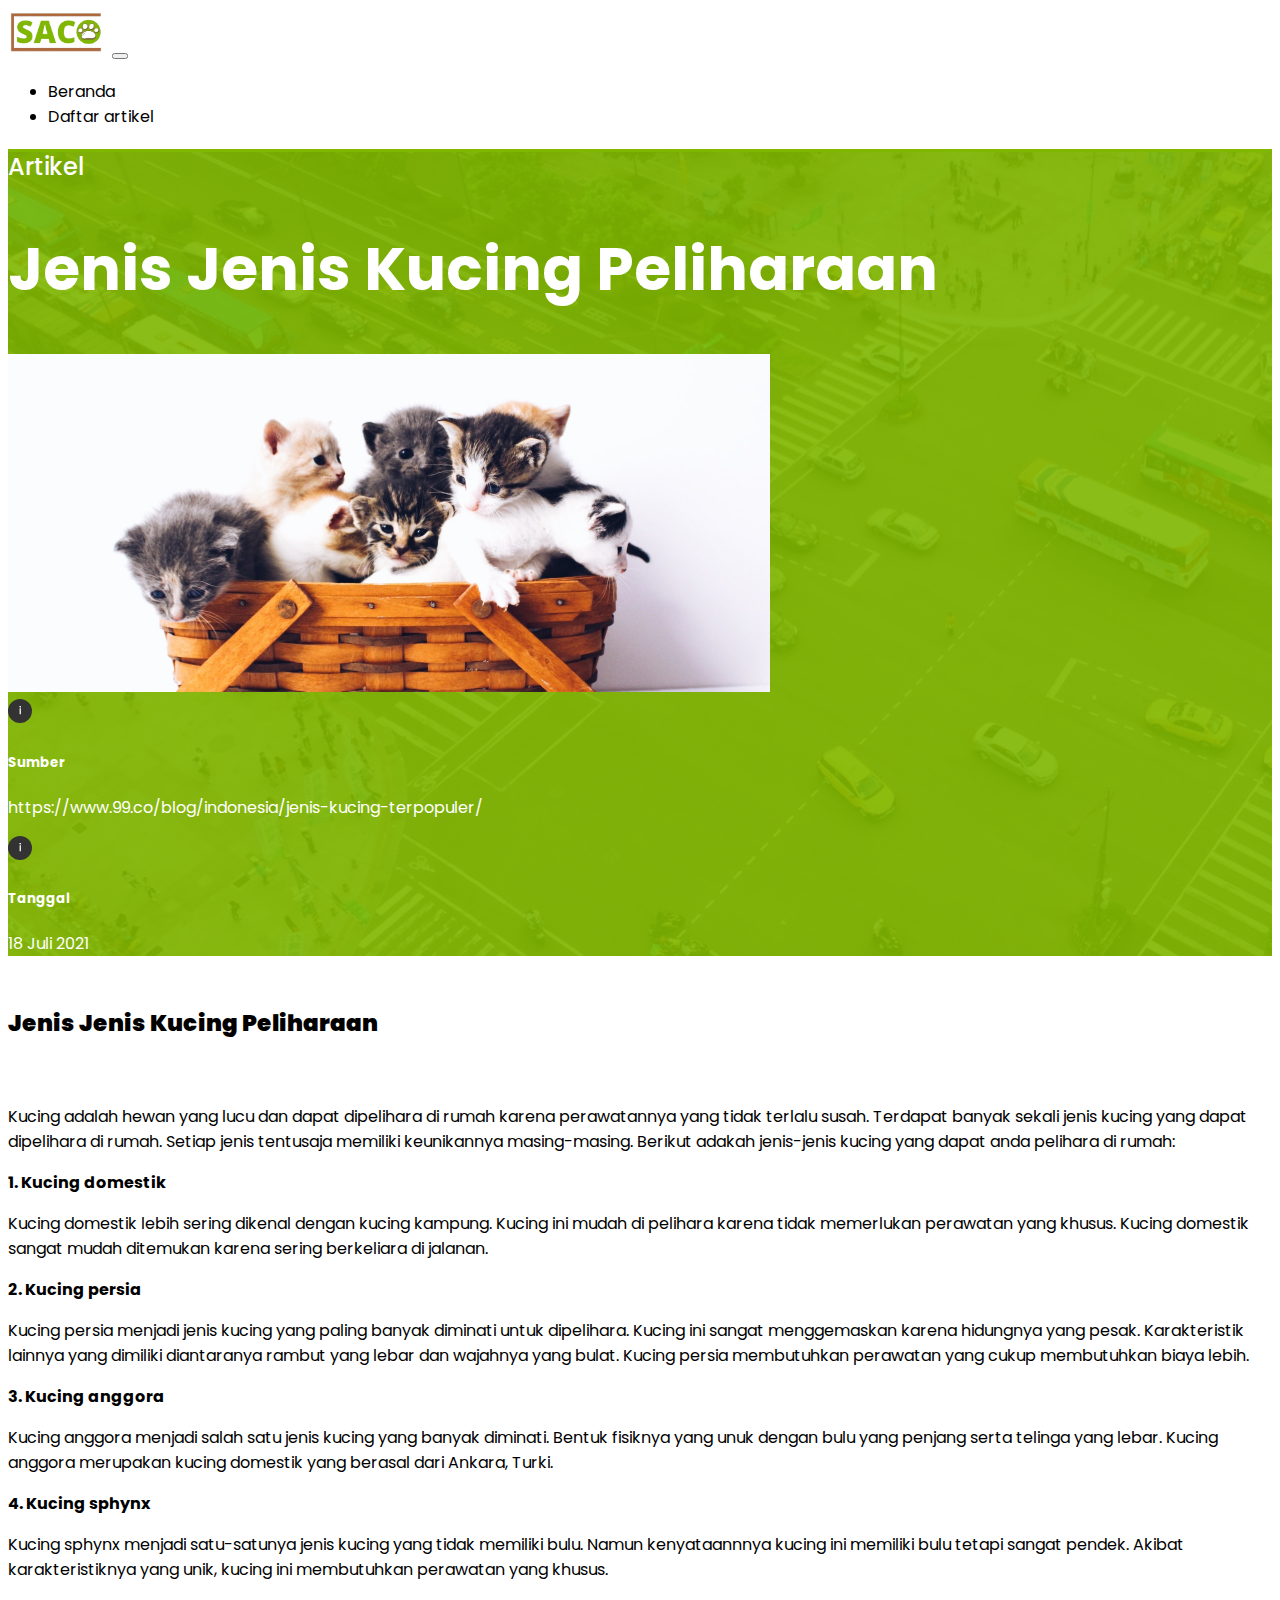
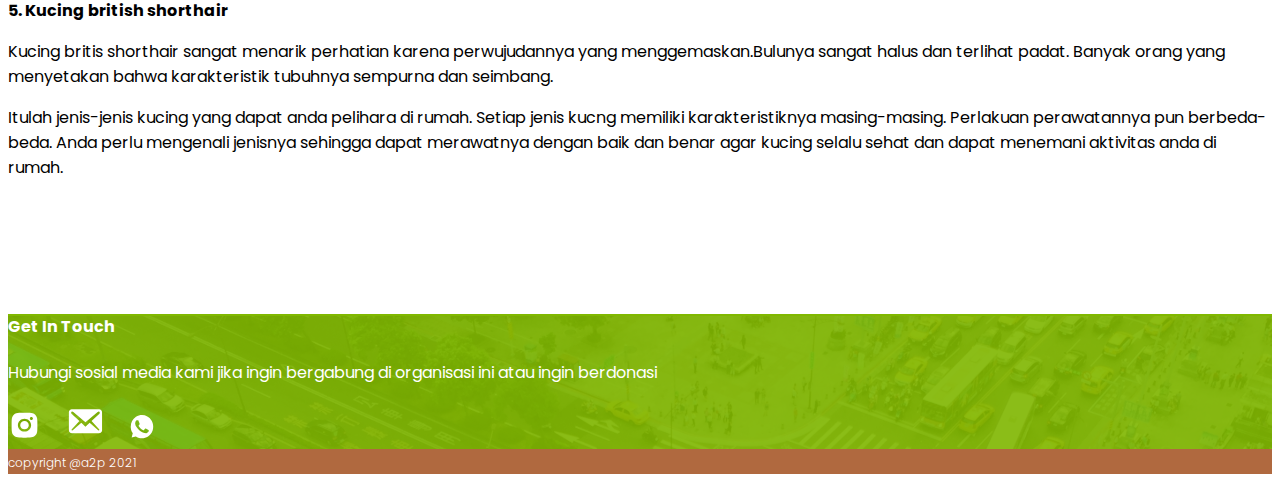
<file: artikel-detail/jenis-kucing.html>
<!doctype html>
<html lang="en">
  <head>
    <!-- Required meta tags -->
    <meta charset="utf-8">
    <meta name="description" content="Resume atau Portofolio - Aditya Rizqi Ardhana">
    <meta name="viewport" content="width=device-width, initial-scale=1.0, user-scalable=0, shrink-to-fit=no">

    <link href="https://cdn.jsdelivr.net/npm/bootstrap@5.0.2/dist/css/bootstrap.min.css" rel="stylesheet" integrity="sha384-EVSTQN3/azprG1Anm3QDgpJLIm9Nao0Yz1ztcQTwFspd3yD65VohhpuuCOmLASjC" crossorigin="anonymous">
    <link rel="stylesheet" type="text/css" href="../component/css/style.css">

    <title>Detail Artikel Hewan - Saco</title>
  </head>
  <body>
    <!-- Start Navigation -->
    <nav class="navbar navbar-expand-lg navbar-light bg-light sticky-top">
      <div class="container">
        <a class="navbar-brand" href="../index.html">
          <img src="../asset/img/logo.png" />
        </a>
        <button class="navbar-toggler" type="button" data-bs-toggle="collapse" data-bs-target="#navbarNav" aria-controls="navbarNav" aria-expanded="false" aria-label="Toggle navigation">
          <span class="navbar-toggler-icon"></span>
        </button>
        <div class="collapse navbar-collapse justify-content-end" id="navbarNav">
          <ul class="navbar-nav">
            <li class="nav-item">
              <a class="nav-link active" aria-current="page" href="../index.html">Beranda</a>
            </li>
            <li>
              <a class="nav-link" aria-current="page" href="../artikel-list.html">Daftar artikel</a>
            </li>
          </ul>
        </div>
      </div>
    </nav>
    <!-- End Navigation -->

    <!-- Start Judul Halaman -->
    <div id="judul-halaman">
      <div class="container">
        <h2 class="pt-5">Artikel</h2>
        <h1 class="pt-3 pb-5">Jenis Jenis Kucing Peliharaan</h1>
        <div class="row d-flex align-items-center">
          <div class="judul-image col-lg-8">
            <img src="../asset/img/detail-artikel/jenis-kucing.svg" class="img-fluid">
          </div>
          <div class="judul-detail col-lg-4 col-md-12">

            <div class="d-flex align-items-center mb-3">
              <div class="col-lg-2 col-md-1">
                <img src="../asset/img/information-black.svg">
              </div>
              <div class="col-lg-10 col-md-11">
                <h5>Sumber</h5>
                <p>https://www.99.co/blog/indonesia/jenis-kucing-terpopuler/</p>
              </div>
            </div>

            <div class="d-flex align-items-center">
              <div class="col-lg-2 col-md-1">
                <img src="../asset/img/information-black.svg">
              </div>
              <div class="col-lg-10 col-md-11">
                <h5>Tanggal</h5>
                <p>18 Juli 2021</p>
              </div>
            </div>

          </div>
        </div>
      </div>
    </div>
    <!-- End Judul Halaman -->

    <!-- Start Isi Artikel -->
    <div id="artikel-isi">
      <div class="container mt-5 mb-5">
        <h3><b>Jenis Jenis Kucing Peliharaan</b></h3><br>
        <p>Kucing adalah hewan yang lucu dan dapat dipelihara di rumah  karena perawatannya yang tidak terlalu susah. Terdapat banyak sekali jenis kucing yang dapat dipelihara di rumah. Setiap jenis tentusaja memiliki keunikannya masing-masing. Berikut adakah jenis-jenis kucing yang dapat anda pelihara di rumah:</p>

        <p><b>1. Kucing domestik</b></p>
        <p>Kucing domestik lebih sering dikenal dengan kucing kampung. Kucing ini mudah di pelihara karena tidak memerlukan perawatan yang khusus. Kucing domestik sangat mudah ditemukan karena sering berkeliara di jalanan.</p>

        <p><b>2. Kucing persia</b></p>
        <p>Kucing persia menjadi jenis kucing yang paling banyak diminati untuk dipelihara. Kucing ini sangat menggemaskan karena hidungnya yang pesak. Karakteristik  lainnya yang dimiliki diantaranya rambut yang lebar dan wajahnya yang bulat. Kucing persia membutuhkan perawatan yang cukup membutuhkan biaya lebih.</p>

        <p><b>3. Kucing anggora</b></p>
        <p>Kucing anggora menjadi salah satu jenis kucing yang banyak diminati. Bentuk fisiknya yang unuk dengan bulu yang penjang serta telinga yang lebar. Kucing anggora merupakan kucing domestik yang berasal dari Ankara, Turki.</p>

        <p><b>4. Kucing sphynx</b></p>
        <p>Kucing sphynx menjadi satu-satunya jenis kucing yang tidak memiliki bulu. Namun kenyataannnya kucing ini memiliki bulu tetapi sangat pendek. Akibat karakteristiknya yang unik, kucing ini membutuhkan perawatan yang khusus.</p>

        <p><b>5. Kucing british shorthair</b></p>
        <p>Kucing britis shorthair sangat menarik perhatian karena perwujudannya yang menggemaskan.Bulunya sangat halus dan terlihat padat. Banyak orang yang menyetakan bahwa karakteristik tubuhnya sempurna dan seimbang.</p>

        <p>Itulah jenis-jenis kucing yang dapat anda pelihara di rumah. Setiap jenis kucng memiliki karakteristiknya masing-masing. Perlakuan perawatannya pun berbeda-beda.  Anda perlu mengenali jenisnya sehingga dapat merawatnya dengan baik dan benar agar kucing selalu sehat dan dapat menemani aktivitas anda di rumah.</p>
      </div>
    </div>
    <!-- End Isi Artikel -->

    <!-- Start kontak -->
      <div id="kontak">
        <div class="container">
          <div class="row text-center p-5">
            <h4>Get In Touch</h4>
            <p class="mb-5">Hubungi sosial media kami jika ingin bergabung di organisasi ini atau ingin berdonasi</p>
            <div class="icon-kontak">
              <a href="#"><img src="../asset/img/icon-instagram.svg"></a>
              <a href="#" class="mr-3"><img src="../asset/img/icon-email.svg"></a>
              <a href="#"><img src="../asset/img/icon-whatsapp.svg"></a>
            </div>
          </div>
        </div>
      </div>
      <!-- End kontak -->

      <!-- Start footer -->
      <footer class="footer mt-auto py-3">
        <div class="container">
          <span class="d-flex justify-content-end">copyright @a2p 2021</span>
        </div>
      </footer>
      <!-- End footer -->
      
    <script src="https://cdn.jsdelivr.net/npm/bootstrap@5.0.2/dist/js/bootstrap.bundle.min.js" integrity="sha384-MrcW6ZMFYlzcLA8Nl+NtUVF0sA7MsXsP1UyJoMp4YLEuNSfAP+JcXn/tWtIaxVXM" crossorigin="anonymous"></script>

  </body>
</html>
</file>
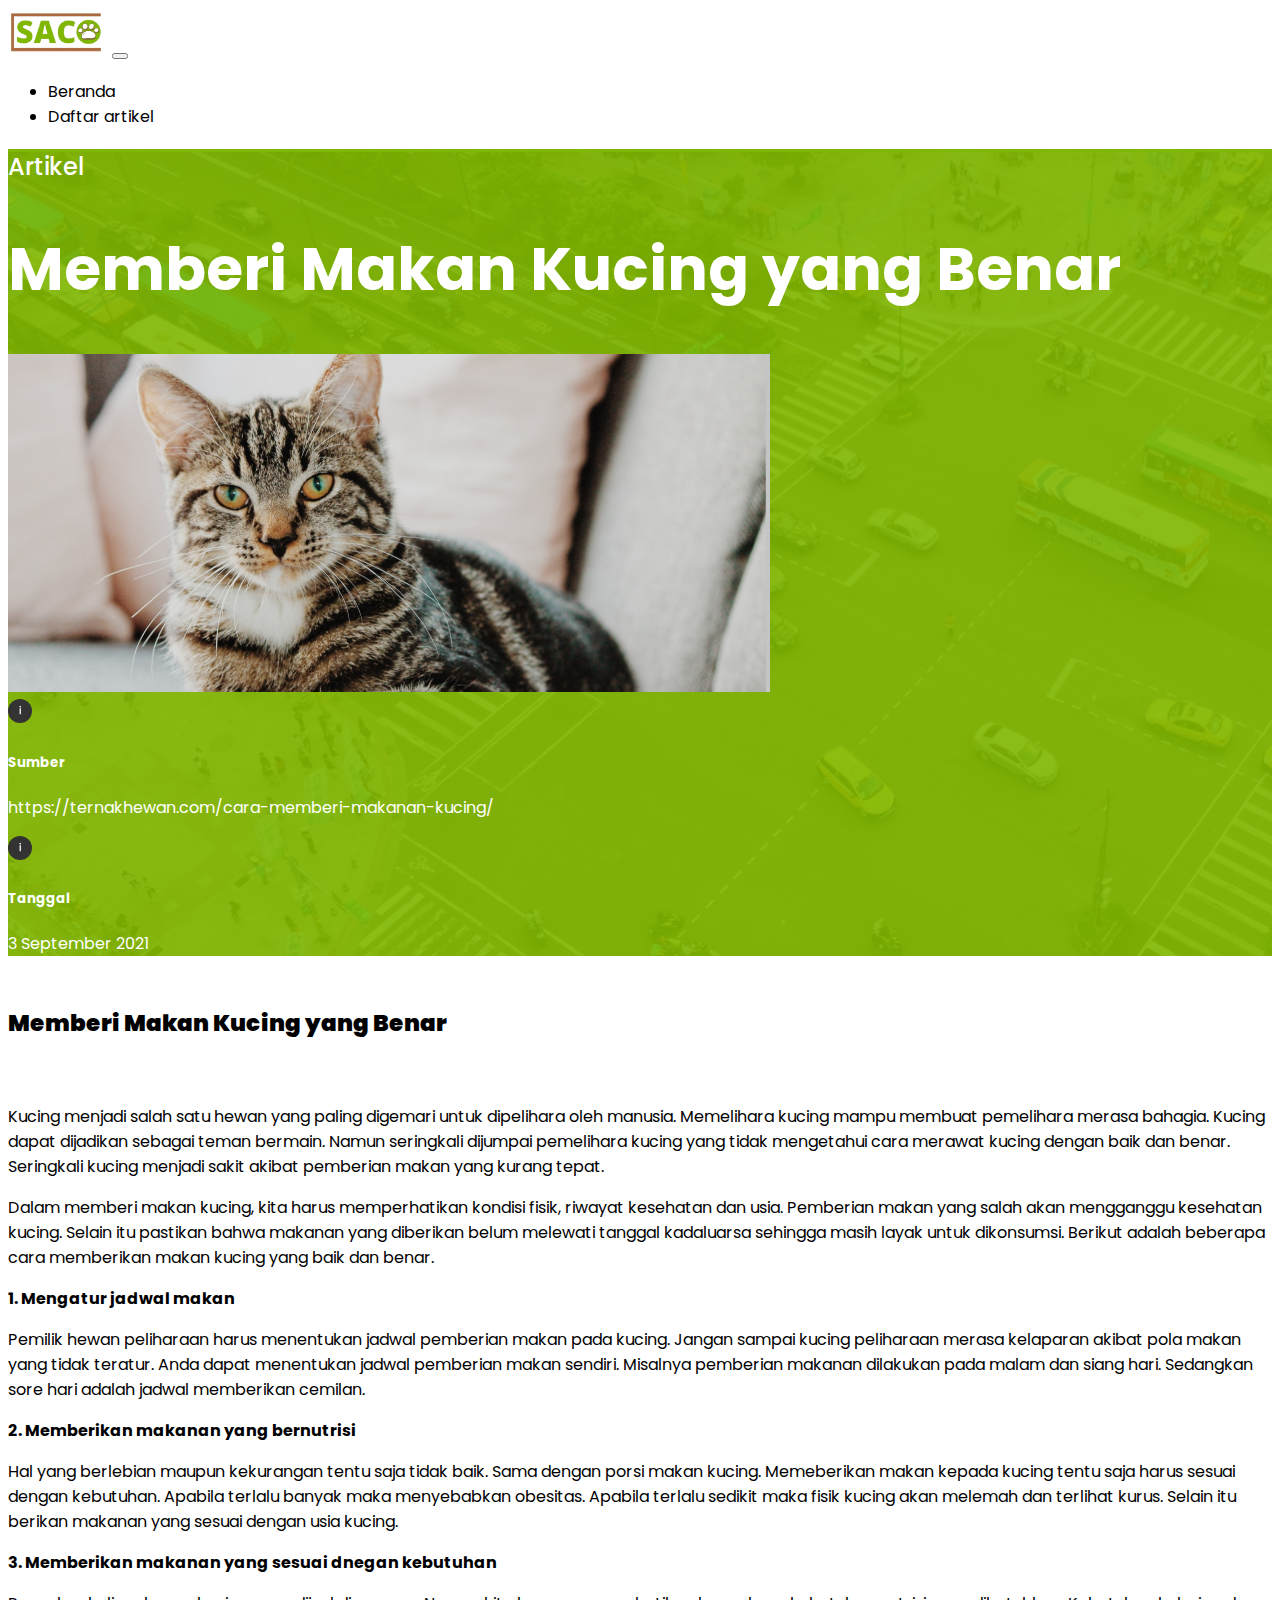
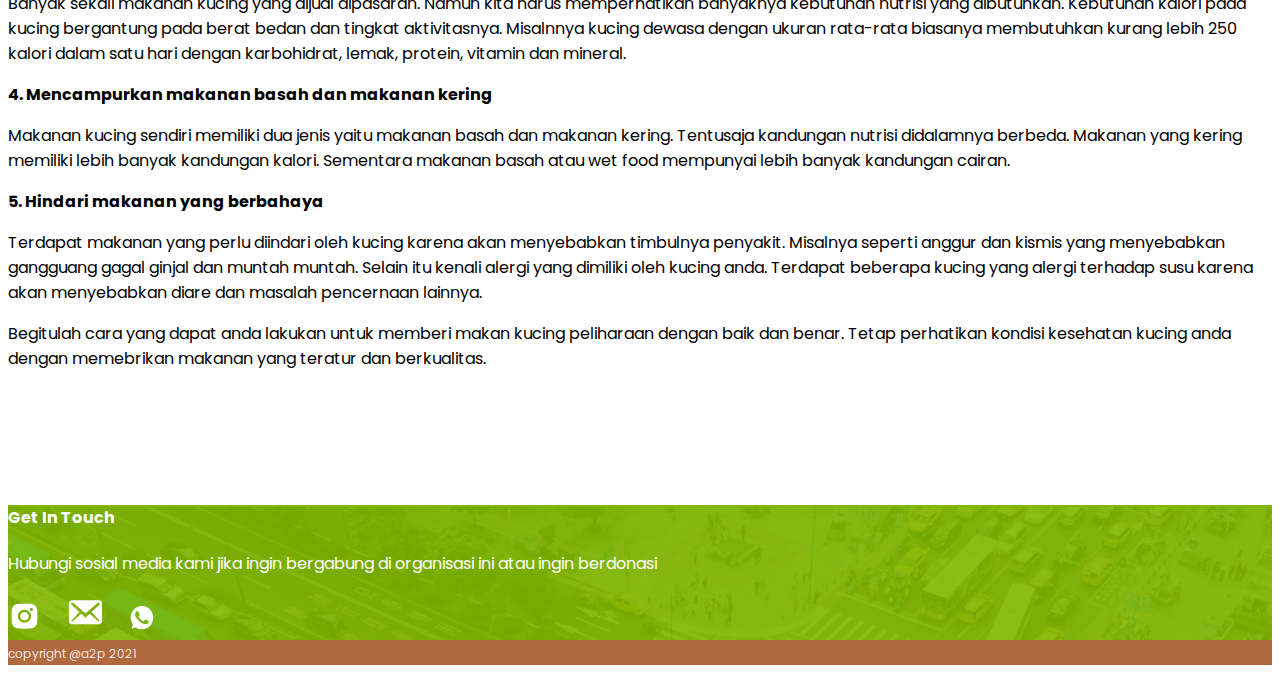
<file: artikel-detail/makan-kucing.html>
<!doctype html>
<html lang="en">
  <head>
    <!-- Required meta tags -->
    <meta charset="utf-8">
    <meta name="description" content="Resume atau Portofolio - Aditya Rizqi Ardhana">
    <meta name="viewport" content="width=device-width, initial-scale=1.0, user-scalable=0, shrink-to-fit=no">

    <link href="https://cdn.jsdelivr.net/npm/bootstrap@5.0.2/dist/css/bootstrap.min.css" rel="stylesheet" integrity="sha384-EVSTQN3/azprG1Anm3QDgpJLIm9Nao0Yz1ztcQTwFspd3yD65VohhpuuCOmLASjC" crossorigin="anonymous">
    <link rel="stylesheet" type="text/css" href="../component/css/style.css">

    <title>Detail Artikel Hewan - Saco</title>
  </head>
  <body>
    <!-- Start Navigation -->
    <nav class="navbar navbar-expand-lg navbar-light bg-light sticky-top">
      <div class="container">
        <a class="navbar-brand" href="../index.html">
          <img src="../asset/img/logo.png" />
        </a>
        <button class="navbar-toggler" type="button" data-bs-toggle="collapse" data-bs-target="#navbarNav" aria-controls="navbarNav" aria-expanded="false" aria-label="Toggle navigation">
          <span class="navbar-toggler-icon"></span>
        </button>
        <div class="collapse navbar-collapse justify-content-end" id="navbarNav">
          <ul class="navbar-nav">
            <li class="nav-item">
              <a class="nav-link active" aria-current="page" href="../index.html">Beranda</a>
            </li>
            <li>
              <a class="nav-link" aria-current="page" href="../artikel-list.html">Daftar artikel</a>
            </li>
          </ul>
        </div>
      </div>
    </nav>
    <!-- End Navigation -->

    <!-- Start Judul Halaman -->
    <div id="judul-halaman">
      <div class="container">
        <h2 class="pt-5">Artikel</h2>
        <h1 class="pt-3 pb-5">Memberi Makan Kucing yang Benar</h1>
        <div class="row d-flex align-items-center">
          <div class="judul-image col-lg-8">
            <img src="../asset/img/detail-artikel/makan-kucing.svg" class="img-fluid">
          </div>
          <div class="judul-detail col-lg-4 col-md-12">

            <div class="d-flex align-items-center mb-3">
              <div class="col-lg-2 col-md-1">
                <img src="../asset/img/information-black.svg">
              </div>
              <div class="col-lg-10 col-md-11">
                <h5>Sumber</h5>
                <p>https://ternakhewan.com/cara-memberi-makanan-kucing/</p>
              </div>
            </div>

            <div class="d-flex align-items-center">
              <div class="col-lg-2 col-md-1">
                <img src="../asset/img/information-black.svg">
              </div>
              <div class="col-lg-10 col-md-11">
                <h5>Tanggal</h5>
                <p>3 September 2021</p>
              </div>
            </div>

          </div>
        </div>
      </div>
    </div>
    <!-- End Judul Halaman -->

    <!-- Start Isi Artikel -->
    <div id="artikel-isi">
      <div class="container mt-5 mb-5">
        <h3><b>Memberi Makan Kucing yang Benar</b></h3><br>
        <p>Kucing menjadi salah satu hewan yang paling digemari untuk dipelihara oleh manusia. Memelihara kucing mampu membuat pemelihara merasa bahagia. Kucing dapat dijadikan sebagai teman bermain. Namun seringkali dijumpai pemelihara kucing yang tidak mengetahui cara merawat kucing dengan baik dan benar. Seringkali kucing menjadi sakit akibat pemberian makan yang kurang tepat.</p>
        <p>Dalam memberi makan kucing, kita harus memperhatikan kondisi fisik, riwayat kesehatan dan usia. Pemberian makan yang salah akan mengganggu kesehatan kucing. Selain itu pastikan bahwa makanan yang diberikan belum melewati tanggal kadaluarsa sehingga masih layak untuk dikonsumsi. Berikut adalah beberapa cara memberikan makan kucing yang baik dan benar.</p>

        <p><b>1. Mengatur jadwal makan</b></p>
        <p>Pemilik hewan peliharaan harus menentukan jadwal pemberian makan pada kucing. Jangan sampai kucing peliharaan merasa kelaparan akibat pola makan yang tidak teratur. Anda dapat menentukan jadwal pemberian makan sendiri. Misalnya pemberian makanan dilakukan pada malam dan siang hari. Sedangkan sore hari adalah jadwal memberikan cemilan.</p>

        <p><b>2. Memberikan makanan yang bernutrisi</b></p>
        <p>Hal yang berlebian maupun kekurangan tentu saja tidak baik. Sama dengan porsi makan kucing. Memeberikan makan kepada kucing tentu saja harus sesuai dengan kebutuhan. Apabila terlalu banyak maka menyebabkan obesitas. Apabila terlalu sedikit maka fisik kucing akan melemah dan terlihat kurus. Selain itu berikan makanan yang sesuai dengan usia kucing.</p>

        <p><b>3. Memberikan makanan yang sesuai dnegan kebutuhan</b></p>
        <p>Banyak sekali makanan kucing yang dijual dipasaran. Namun kita harus memperhatikan banyaknya kebutuhan nutrisi yang dibutuhkan. Kebutuhan kalori pada kucing bergantung pada berat bedan dan tingkat aktivitasnya. Misalnnya kucing dewasa dengan ukuran rata-rata biasanya membutuhkan kurang lebih 250 kalori dalam satu hari dengan karbohidrat, lemak, protein, vitamin dan mineral.</p>

        <p><b>4. Mencampurkan makanan basah dan makanan kering</b></p>
        <p>Makanan kucing sendiri memiliki dua jenis yaitu makanan basah dan makanan kering. Tentusaja kandungan nutrisi didalamnya berbeda. Makanan yang kering memiliki lebih banyak kandungan kalori. Sementara makanan basah atau wet food mempunyai lebih banyak kandungan cairan.</p>

        <p><b>5. Hindari makanan yang berbahaya</b></p>
        <p>Terdapat makanan yang perlu diindari oleh kucing karena akan menyebabkan timbulnya penyakit. Misalnya seperti anggur dan kismis yang menyebabkan gangguang gagal ginjal dan muntah muntah. Selain itu kenali alergi yang dimiliki oleh kucing anda. Terdapat beberapa kucing yang alergi terhadap susu karena akan menyebabkan diare dan masalah pencernaan lainnya.</p>

        <p>Begitulah cara yang dapat anda lakukan untuk memberi makan kucing peliharaan dengan baik dan benar. Tetap perhatikan kondisi kesehatan kucing anda dengan memebrikan makanan yang teratur dan berkualitas.</p>
      </div>
    </div>
    <!-- End Isi Artikel -->

    <!-- Start kontak -->
      <div id="kontak">
        <div class="container">
          <div class="row text-center p-5">
            <h4>Get In Touch</h4>
            <p class="mb-5">Hubungi sosial media kami jika ingin bergabung di organisasi ini atau ingin berdonasi</p>
            <div class="icon-kontak">
              <a href="#"><img src="../asset/img/icon-instagram.svg"></a>
              <a href="#" class="mr-3"><img src="../asset/img/icon-email.svg"></a>
              <a href="#"><img src="../asset/img/icon-whatsapp.svg"></a>
            </div>
          </div>
        </div>
      </div>
      <!-- End kontak -->

      <!-- Start footer -->
      <footer class="footer mt-auto py-3">
        <div class="container">
          <span class="d-flex justify-content-end">copyright @a2p 2021</span>
        </div>
      </footer>
      <!-- End footer -->
      
    <script src="https://cdn.jsdelivr.net/npm/bootstrap@5.0.2/dist/js/bootstrap.bundle.min.js" integrity="sha384-MrcW6ZMFYlzcLA8Nl+NtUVF0sA7MsXsP1UyJoMp4YLEuNSfAP+JcXn/tWtIaxVXM" crossorigin="anonymous"></script>

  </body>
</html>
</file>
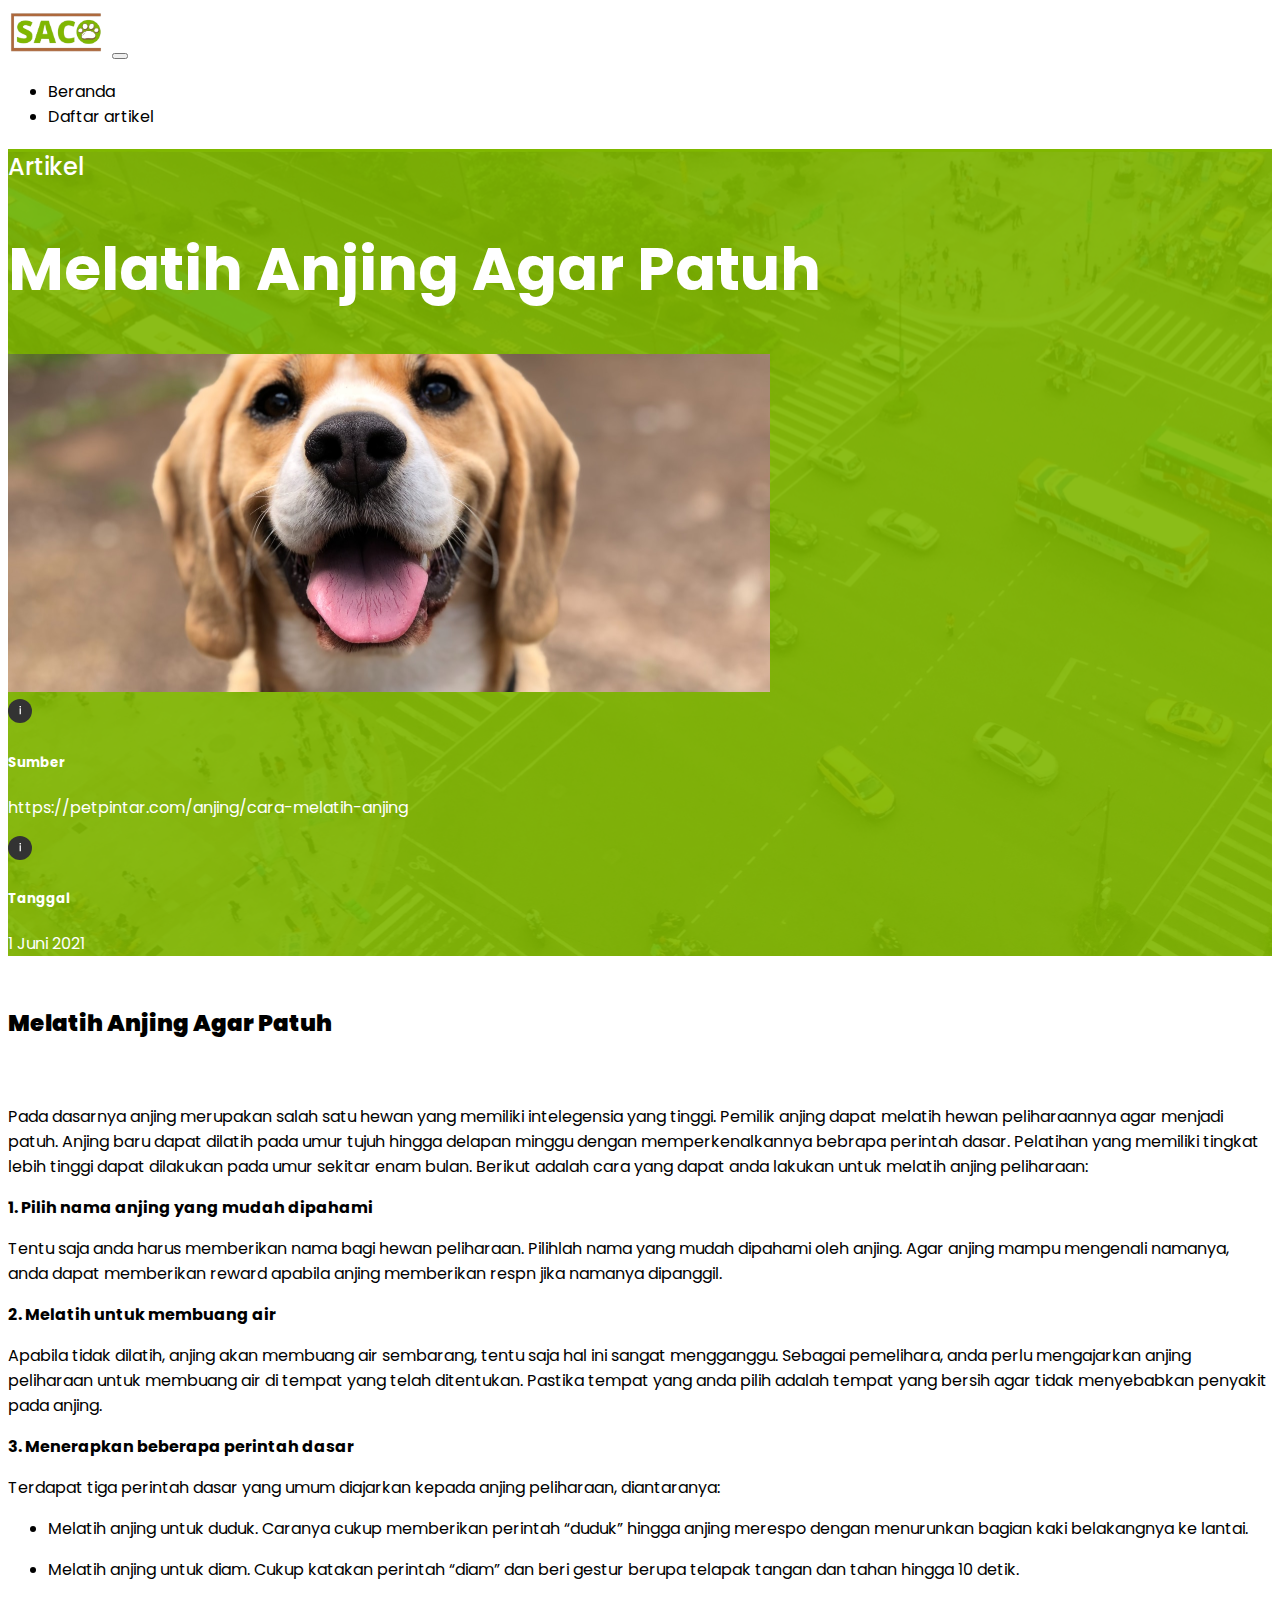
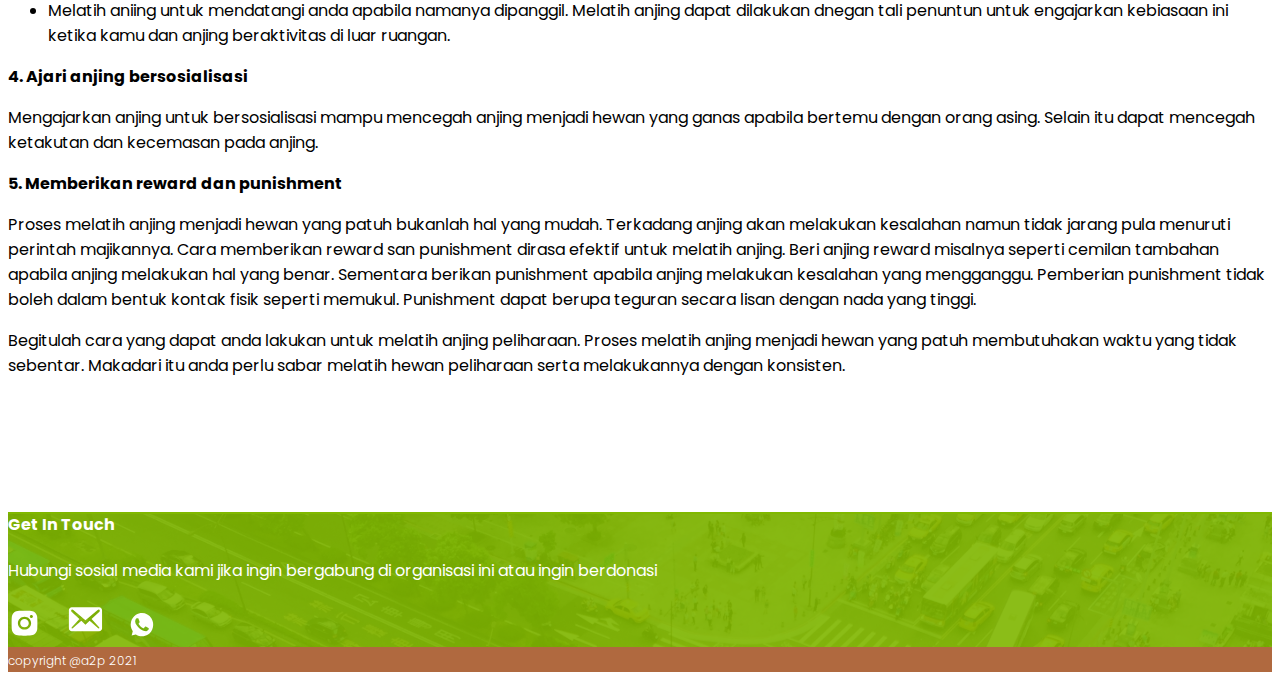
<file: artikel-detail/melatih-anjing.html>
<!DOCTYPE html>
<html lang="en">
  <head>
    <!-- Required meta tags -->
    <meta charset="utf-8" />
    <meta name="description" content="Resume atau Portofolio - Aditya Rizqi Ardhana" />
    <meta name="viewport" content="width=device-width, initial-scale=1.0, user-scalable=0, shrink-to-fit=no" />

    <link href="https://cdn.jsdelivr.net/npm/bootstrap@5.0.2/dist/css/bootstrap.min.css" rel="stylesheet" integrity="sha384-EVSTQN3/azprG1Anm3QDgpJLIm9Nao0Yz1ztcQTwFspd3yD65VohhpuuCOmLASjC" crossorigin="anonymous" />
    <link rel="stylesheet" type="text/css" href="../component/css/style.css" />

    <title>Detail Artikel Hewan - Saco</title>
  </head>
  <body>
    <!-- Start Navigation -->
    <nav class="navbar navbar-expand-lg navbar-light bg-light sticky-top">
      <div class="container">
        <a class="navbar-brand" href="../index.html">
          <img src="../asset/img/logo.png" />
        </a>
        <button class="navbar-toggler" type="button" data-bs-toggle="collapse" data-bs-target="#navbarNav" aria-controls="navbarNav" aria-expanded="false" aria-label="Toggle navigation">
          <span class="navbar-toggler-icon"></span>
        </button>
        <div class="collapse navbar-collapse justify-content-end" id="navbarNav">
          <ul class="navbar-nav">
            <li class="nav-item">
              <a class="nav-link active" aria-current="page" href="../index.html">Beranda</a>
            </li>
            <li>
              <a class="nav-link" aria-current="page" href="../artikel-list.html">Daftar artikel</a>
            </li>
          </ul>
        </div>
      </div>
    </nav>
    <!-- End Navigation -->

    <!-- Start Judul Halaman -->
    <div id="judul-halaman">
      <div class="container">
        <h2 class="pt-5">Artikel</h2>
        <h1 class="pt-3 pb-5">Melatih Anjing Agar Patuh</h1>
        <div class="row d-flex align-items-center">
          <div class="judul-image col-lg-8">
            <img src="../asset/img/detail-artikel/melatih-anjing.svg" class="img-fluid" />
          </div>
          <div class="judul-detail col-lg-4 col-md-12">
            <div class="d-flex align-items-center mb-3">
              <div class="col-lg-2 col-md-1">
                <img src="../asset/img/information-black.svg" />
              </div>
              <div class="col-lg-10 col-md-11">
                <h5>Sumber</h5>
                <p>https://petpintar.com/anjing/cara-melatih-anjing</p>
              </div>
            </div>

            <div class="d-flex align-items-center">
              <div class="col-lg-2 col-md-1">
                <img src="../asset/img/information-black.svg" />
              </div>
              <div class="col-lg-10 col-md-11">
                <h5>Tanggal</h5>
                <p>1 Juni 2021</p>
              </div>
            </div>
          </div>
        </div>
      </div>
    </div>
    <!-- End Judul Halaman -->

    <!-- Start Isi Artikel -->
    <div id="artikel-isi">
      <div class="container mt-5 mb-5">
        <h3><b>Melatih Anjing Agar Patuh</b></h3>
        <br />
        <p>
          Pada dasarnya anjing merupakan salah satu hewan yang memiliki intelegensia yang tinggi. Pemilik anjing dapat melatih hewan peliharaannya agar menjadi patuh. Anjing baru dapat dilatih pada umur tujuh hingga delapan minggu dengan
          memperkenalkannya bebrapa perintah dasar. Pelatihan yang memiliki tingkat lebih tinggi dapat dilakukan pada umur sekitar enam bulan. Berikut adalah cara yang dapat anda lakukan untuk melatih anjing peliharaan:
        </p>

        <p><b>1. Pilih nama anjing yang mudah dipahami</b></p>
        <p>
          Tentu saja anda harus memberikan nama bagi hewan peliharaan. Pilihlah nama yang mudah dipahami oleh anjing. Agar anjing mampu mengenali namanya, anda dapat memberikan reward apabila anjing memberikan respn jika namanya dipanggil.
        </p>

        <p><b>2. Melatih untuk membuang air </b></p>
        <p>
          Apabila tidak dilatih, anjing akan membuang air sembarang, tentu saja hal ini sangat mengganggu. Sebagai pemelihara, anda perlu mengajarkan anjing peliharaan untuk membuang air di tempat yang telah ditentukan. Pastika tempat yang
          anda pilih adalah tempat yang bersih agar tidak menyebabkan penyakit pada anjing.
        </p>

        <p><b>3. Menerapkan beberapa perintah dasar</b></p>
        <p>Terdapat tiga perintah dasar yang umum diajarkan kepada anjing peliharaan, diantaranya:</p>
        <ul>
          <li><p>Melatih anjing untuk duduk. Caranya cukup memberikan perintah “duduk” hingga anjing merespo dengan menurunkan bagian kaki belakangnya ke lantai.</p></li>
          <li><p>Melatih anjing untuk diam. Cukup katakan perintah “diam” dan beri gestur berupa telapak tangan dan tahan hingga 10 detik.</p></li>
          <li><p>Melatih aniing untuk mendatangi anda apabila namanya dipanggil. Melatih anjing dapat dilakukan dnegan tali penuntun untuk engajarkan kebiasaan ini ketika kamu dan anjing beraktivitas di luar ruangan.</p></li>
        </ul>

        <p><b>4. Ajari anjing bersosialisasi</b></p>
        <p>Mengajarkan anjing untuk bersosialisasi mampu mencegah anjing menjadi hewan yang ganas apabila bertemu dengan orang asing. Selain itu dapat mencegah ketakutan dan kecemasan pada anjing.</p>

        <p><b>5. Memberikan reward dan punishment</b></p>
        <p>
          Proses melatih anjing menjadi hewan yang patuh bukanlah hal yang mudah. Terkadang anjing akan melakukan kesalahan namun tidak jarang pula menuruti perintah majikannya. Cara memberikan reward san punishment dirasa efektif untuk
          melatih anjing. Beri anjing reward misalnya seperti cemilan tambahan apabila anjing melakukan hal yang benar. Sementara berikan punishment apabila anjing melakukan kesalahan yang mengganggu. Pemberian punishment tidak boleh dalam
          bentuk kontak fisik seperti memukul. Punishment dapat berupa teguran secara lisan dengan nada yang tinggi.
        </p>

        <p>
          Begitulah cara yang dapat anda lakukan untuk melatih anjing peliharaan. Proses melatih anjing menjadi hewan yang patuh membutuhakan waktu yang tidak sebentar. Makadari itu anda perlu sabar melatih hewan peliharaan serta
          melakukannya dengan konsisten.
        </p>
      </div>
    </div>
    <!-- End Isi Artikel -->

    <!-- Start kontak -->
    <div id="kontak">
      <div class="container">
        <div class="row text-center p-5">
          <h4>Get In Touch</h4>
          <p class="mb-5">Hubungi sosial media kami jika ingin bergabung di organisasi ini atau ingin berdonasi</p>
          <div class="icon-kontak">
            <a href="#"><img src="../asset/img/icon-instagram.svg" /></a>
            <a href="#" class="mr-3"><img src="../asset/img/icon-email.svg" /></a>
            <a href="#"><img src="../asset/img/icon-whatsapp.svg" /></a>
          </div>
        </div>
      </div>
    </div>
    <!-- End kontak -->

    <!-- Start footer -->
    <footer class="footer mt-auto py-3">
      <div class="container">
        <span class="d-flex justify-content-end">copyright @a2p 2021</span>
      </div>
    </footer>
    <!-- End footer -->

    <script src="https://cdn.jsdelivr.net/npm/bootstrap@5.0.2/dist/js/bootstrap.bundle.min.js" integrity="sha384-MrcW6ZMFYlzcLA8Nl+NtUVF0sA7MsXsP1UyJoMp4YLEuNSfAP+JcXn/tWtIaxVXM" crossorigin="anonymous"></script>
  </body>
</html>
</file>
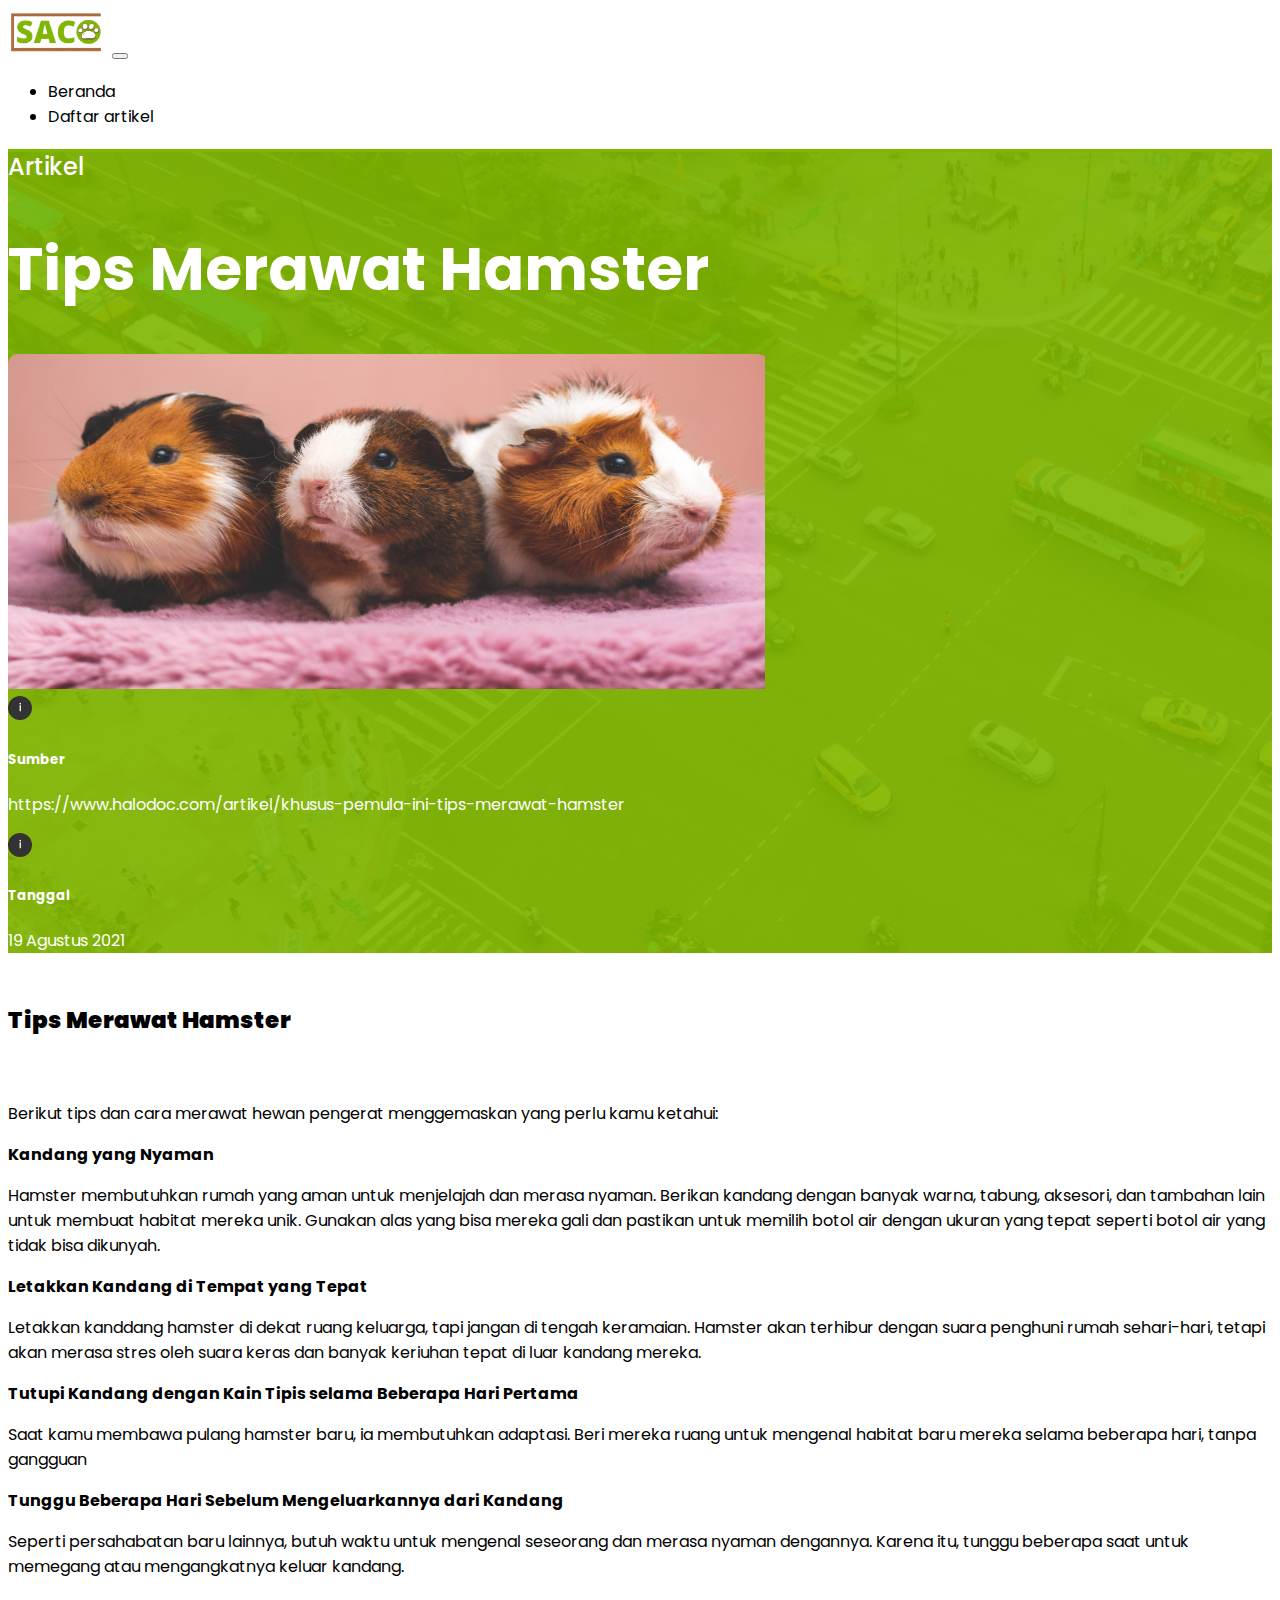
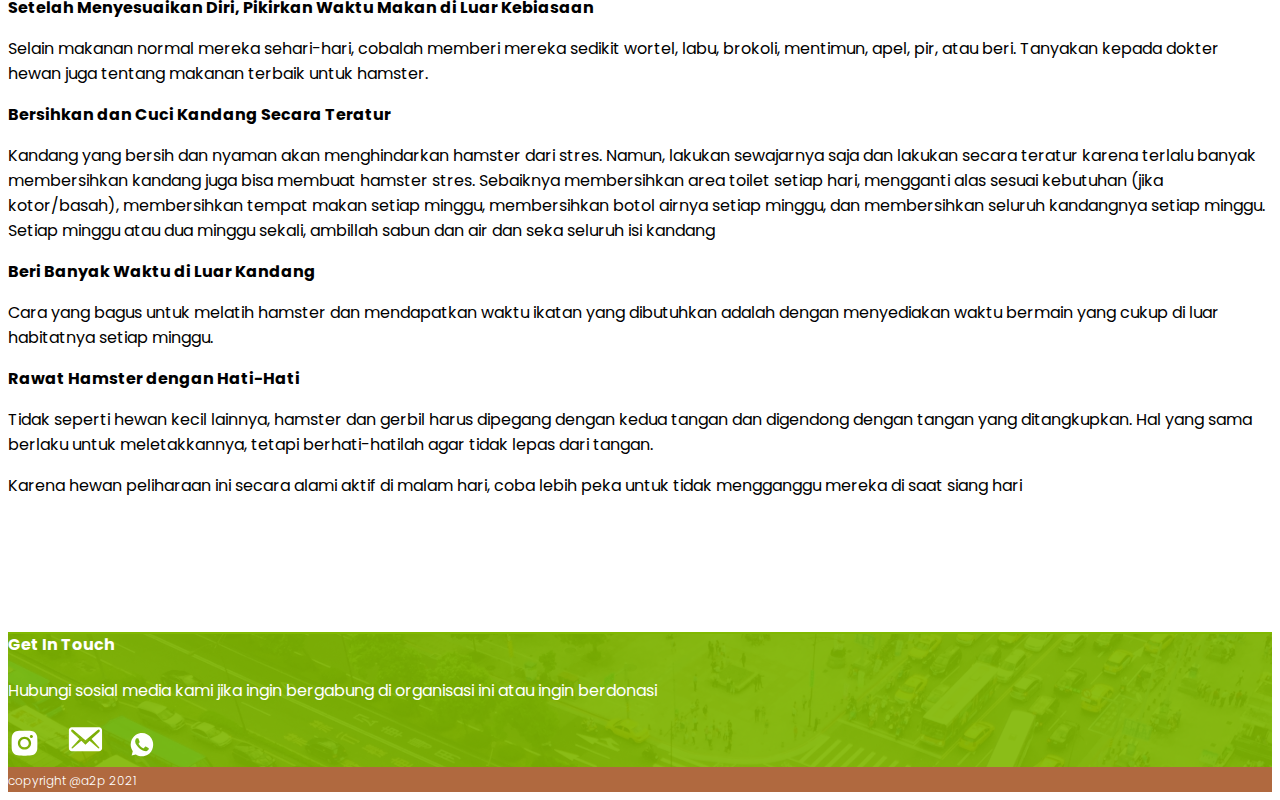
<file: artikel-detail/merawat-hamster.html>
<!DOCTYPE html>
<html lang="en">
  <head>
    <!-- Required meta tags -->
    <meta charset="utf-8" />
    <meta name="description" content="Resume atau Portofolio - Aditya Rizqi Ardhana" />
    <meta name="viewport" content="width=device-width, initial-scale=1.0, user-scalable=0, shrink-to-fit=no" />

    <link href="https://cdn.jsdelivr.net/npm/bootstrap@5.0.2/dist/css/bootstrap.min.css" rel="stylesheet" integrity="sha384-EVSTQN3/azprG1Anm3QDgpJLIm9Nao0Yz1ztcQTwFspd3yD65VohhpuuCOmLASjC" crossorigin="anonymous" />
    <link rel="stylesheet" type="text/css" href="../component/css/style.css" />

    <title>Detail Artikel Hewan - Saco</title>
  </head>
  <body>
    <!-- Start Navigation -->
    <nav class="navbar navbar-expand-lg navbar-light bg-light sticky-top">
      <div class="container">
        <a class="navbar-brand" href="../index.html">
          <img src="../asset/img/logo.png" />
        </a>
        <button class="navbar-toggler" type="button" data-bs-toggle="collapse" data-bs-target="#navbarNav" aria-controls="navbarNav" aria-expanded="false" aria-label="Toggle navigation">
          <span class="navbar-toggler-icon"></span>
        </button>
        <div class="collapse navbar-collapse justify-content-end" id="navbarNav">
          <ul class="navbar-nav">
            <li class="nav-item">
              <a class="nav-link active" aria-current="page" href="../index.html">Beranda</a>
            </li>
            <li>
              <a class="nav-link" aria-current="page" href="../artikel-list.html">Daftar artikel</a>
            </li>
          </ul>
        </div>
      </div>
    </nav>
    <!-- End Navigation -->

    <!-- Start Judul Halaman -->
    <div id="judul-halaman">
      <div class="container">
        <h2 class="pt-5">Artikel</h2>
        <h1 class="pt-3 pb-5">Tips Merawat Hamster</h1>
        <div class="row d-flex align-items-center">
          <div class="judul-image col-lg-8">
            <img src="../asset/img/detail-artikel/merawat-hamster.svg" class="img-fluid" />
          </div>
          <div class="judul-detail col-lg-4 col-md-12">
            <div class="d-flex align-items-center mb-3">
              <div class="col-lg-2 col-md-1">
                <img src="../asset/img/information-black.svg" />
              </div>
              <div class="col-lg-10 col-md-11">
                <h5>Sumber</h5>
                <p>https://www.halodoc.com/artikel/khusus-pemula-ini-tips-merawat-hamster</p>
              </div>
            </div>

            <div class="d-flex align-items-center">
              <div class="col-lg-2 col-md-1">
                <img src="../asset/img/information-black.svg" />
              </div>
              <div class="col-lg-10 col-md-11">
                <h5>Tanggal</h5>
                <p>19 Agustus 2021</p>
              </div>
            </div>
          </div>
        </div>
      </div>
    </div>
    <!-- End Judul Halaman -->

    <!-- Start Isi Artikel -->
    <div id="artikel-isi">
      <div class="container mt-5 mb-5">
        <h3><b>Tips Merawat Hamster</b></h3>
        <br />
        <p>Berikut tips dan cara merawat hewan pengerat menggemaskan yang perlu kamu ketahui:</p>

        <p><b>Kandang yang Nyaman</b></p>
        <p>
          Hamster membutuhkan rumah yang aman untuk menjelajah dan merasa nyaman. Berikan kandang dengan banyak warna, tabung, aksesori, dan tambahan lain untuk membuat habitat mereka unik. Gunakan alas yang bisa mereka gali dan pastikan
          untuk memilih botol air dengan ukuran yang tepat seperti botol air yang tidak bisa dikunyah.
        </p>

        <p><b>Letakkan Kandang di Tempat yang Tepat</b></p>
        <p>
          Letakkan kanddang hamster di dekat ruang keluarga, tapi jangan di tengah keramaian. Hamster akan terhibur dengan suara penghuni rumah sehari-hari, tetapi akan merasa stres oleh suara keras dan banyak keriuhan tepat di luar kandang
          mereka.
        </p>

        <p><b>Tutupi Kandang dengan Kain Tipis selama Beberapa Hari Pertama</b></p>
        <p>Saat kamu membawa pulang hamster baru, ia membutuhkan adaptasi. Beri mereka ruang untuk mengenal habitat baru mereka selama beberapa hari, tanpa gangguan</p>

        <p><b>Tunggu Beberapa Hari Sebelum Mengeluarkannya dari Kandang</b></p>
        <p>Seperti persahabatan baru lainnya, butuh waktu untuk mengenal seseorang dan merasa nyaman dengannya. Karena itu, tunggu beberapa saat untuk memegang atau mengangkatnya keluar kandang.</p>

        <p><b>Setelah Menyesuaikan Diri, Pikirkan Waktu Makan di Luar Kebiasaan</b></p>
        <p>Selain makanan normal mereka sehari-hari, cobalah memberi mereka sedikit wortel, labu, brokoli, mentimun, apel, pir, atau beri. Tanyakan kepada dokter hewan juga tentang makanan terbaik untuk hamster.</p>

        <p><b>Bersihkan dan Cuci Kandang Secara Teratur</b></p>
        <p>
          Kandang yang bersih dan nyaman akan menghindarkan hamster dari stres. Namun, lakukan sewajarnya saja dan lakukan secara teratur karena terlalu banyak membersihkan kandang juga bisa membuat hamster stres. Sebaiknya membersihkan
          area toilet setiap hari, mengganti alas sesuai kebutuhan (jika kotor/basah), membersihkan tempat makan setiap minggu, membersihkan botol airnya setiap minggu, dan membersihkan seluruh kandangnya setiap minggu. Setiap minggu atau
          dua minggu sekali, ambillah sabun dan air dan seka seluruh isi kandang
        </p>

        <p><b>Beri Banyak Waktu di Luar Kandang</b></p>
        <p>Cara yang bagus untuk melatih hamster dan mendapatkan waktu ikatan yang dibutuhkan adalah dengan menyediakan waktu bermain yang cukup di luar habitatnya setiap minggu.</p>

        <p><b>Rawat Hamster dengan Hati-Hati</b></p>
        <p>
          Tidak seperti hewan kecil lainnya, hamster dan gerbil harus dipegang dengan kedua tangan dan digendong dengan tangan yang ditangkupkan. Hal yang sama berlaku untuk meletakkannya, tetapi berhati-hatilah agar tidak lepas dari
          tangan.
        </p>

        <p>Karena hewan peliharaan ini secara alami aktif di malam hari, coba lebih peka untuk tidak mengganggu mereka di saat siang hari</p>
      </div>
    </div>
    <!-- End Isi Artikel -->

    <!-- Start kontak -->
    <div id="kontak">
      <div class="container">
        <div class="row text-center p-5">
          <h4>Get In Touch</h4>
          <p class="mb-5">Hubungi sosial media kami jika ingin bergabung di organisasi ini atau ingin berdonasi</p>
          <div class="icon-kontak">
            <a href="#"><img src="../asset/img/icon-instagram.svg" /></a>
            <a href="#" class="mr-3"><img src="../asset/img/icon-email.svg" /></a>
            <a href="#"><img src="../asset/img/icon-whatsapp.svg" /></a>
          </div>
        </div>
      </div>
    </div>
    <!-- End kontak -->

    <!-- Start footer -->
    <footer class="footer mt-auto py-3">
      <div class="container">
        <span class="d-flex justify-content-end">copyright @a2p 2021</span>
      </div>
    </footer>
    <!-- End footer -->

    <script src="https://cdn.jsdelivr.net/npm/bootstrap@5.0.2/dist/js/bootstrap.bundle.min.js" integrity="sha384-MrcW6ZMFYlzcLA8Nl+NtUVF0sA7MsXsP1UyJoMp4YLEuNSfAP+JcXn/tWtIaxVXM" crossorigin="anonymous"></script>
  </body>
</html>
</file>
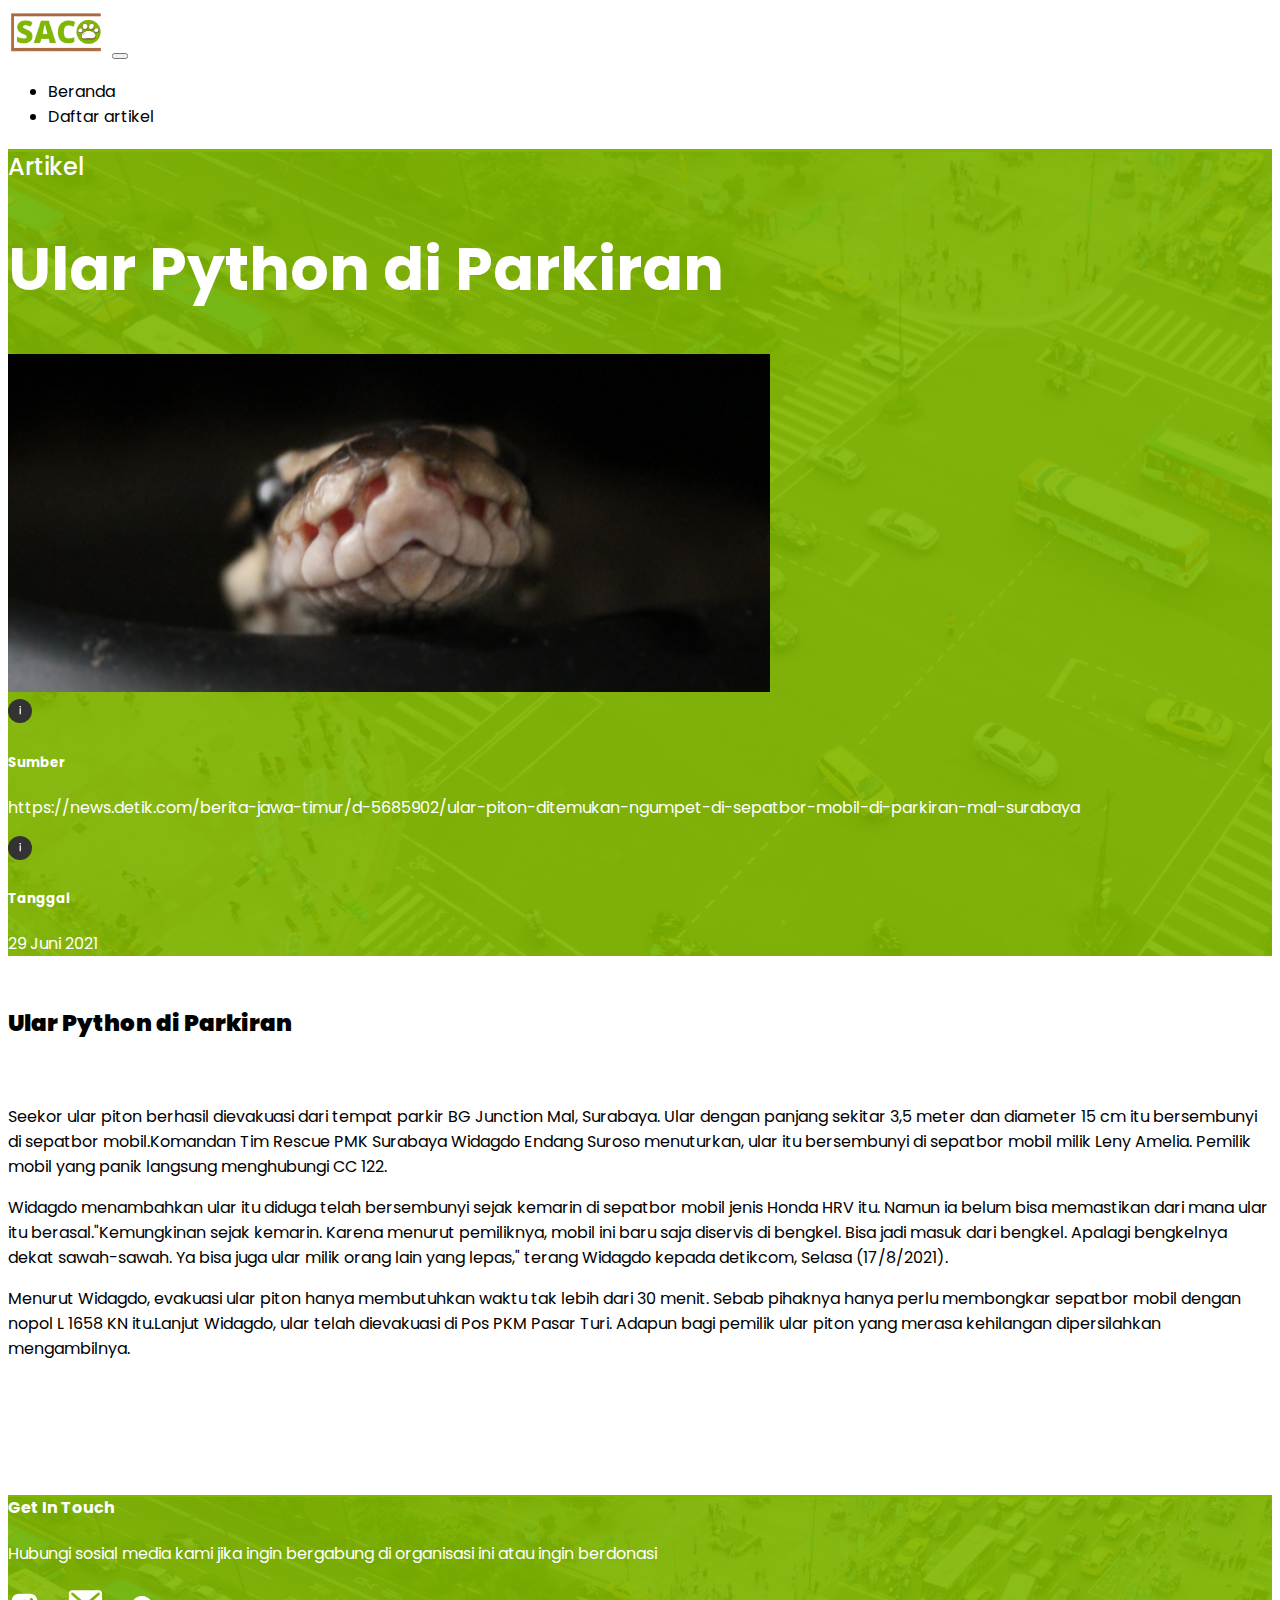
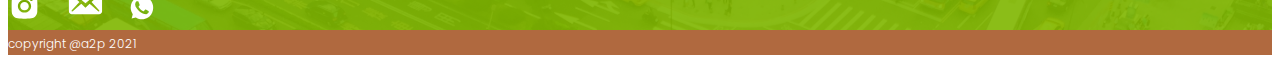
<file: artikel-detail/python-diparkiran.html>
<!DOCTYPE html>
<html lang="en">
  <head>
    <!-- Required meta tags -->
    <meta charset="utf-8" />
    <meta name="description" content="Resume atau Portofolio - Aditya Rizqi Ardhana" />
    <meta name="viewport" content="width=device-width, initial-scale=1.0, user-scalable=0, shrink-to-fit=no" />

    <link href="https://cdn.jsdelivr.net/npm/bootstrap@5.0.2/dist/css/bootstrap.min.css" rel="stylesheet" integrity="sha384-EVSTQN3/azprG1Anm3QDgpJLIm9Nao0Yz1ztcQTwFspd3yD65VohhpuuCOmLASjC" crossorigin="anonymous" />
    <link rel="stylesheet" type="text/css" href="../component/css/style.css" />

    <title>Detail Artikel Hewan - Saco</title>
  </head>
  <body>
    <!-- Start Navigation -->
    <nav class="navbar navbar-expand-lg navbar-light bg-light sticky-top">
      <div class="container">
        <a class="navbar-brand" href="../index.html">
          <img src="../asset/img/logo.png" />
        </a>
        <button class="navbar-toggler" type="button" data-bs-toggle="collapse" data-bs-target="#navbarNav" aria-controls="navbarNav" aria-expanded="false" aria-label="Toggle navigation">
          <span class="navbar-toggler-icon"></span>
        </button>
        <div class="collapse navbar-collapse justify-content-end" id="navbarNav">
          <ul class="navbar-nav">
            <li class="nav-item">
              <a class="nav-link active" aria-current="page" href="../index.html">Beranda</a>
            </li>
            <li>
              <a class="nav-link" aria-current="page" href="../artikel-list.html">Daftar artikel</a>
            </li>
          </ul>
        </div>
      </div>
    </nav>
    <!-- End Navigation -->

    <!-- Start Judul Halaman -->
    <div id="judul-halaman">
      <div class="container">
        <h2 class="pt-5">Artikel</h2>
        <h1 class="pt-3 pb-5">Ular Python di Parkiran</h1>
        <div class="row d-flex align-items-center">
          <div class="judul-image col-lg-8">
            <img src="../asset/img/detail-artikel/python-diparkiran.svg" class="img-fluid" />
          </div>
          <div class="judul-detail col-lg-4 col-md-12">
            <div class="d-flex align-items-center mb-3">
              <div class="col-lg-2 col-md-1">
                <img src="../asset/img/information-black.svg" />
              </div>
              <div class="col-lg-10 col-md-11">
                <h5>Sumber</h5>
                <p>https://news.detik.com/berita-jawa-timur/d-5685902/ular-piton-ditemukan-ngumpet-di-sepatbor-mobil-di-parkiran-mal-surabaya</p>
              </div>
            </div>

            <div class="d-flex align-items-center">
              <div class="col-lg-2 col-md-1">
                <img src="../asset/img/information-black.svg" />
              </div>
              <div class="col-lg-10 col-md-11">
                <h5>Tanggal</h5>
                <p>29 Juni 2021</p>
              </div>
            </div>
          </div>
        </div>
      </div>
    </div>
    <!-- End Judul Halaman -->

    <!-- Start Isi Artikel -->
    <div id="artikel-isi">
      <div class="container mt-5 mb-5">
        <h3><b>Ular Python di Parkiran</b></h3>
        <br />
        <p>
          Seekor ular piton berhasil dievakuasi dari tempat parkir BG Junction Mal, Surabaya. Ular dengan panjang sekitar 3,5 meter dan diameter 15 cm itu bersembunyi di sepatbor mobil.Komandan Tim Rescue PMK Surabaya Widagdo Endang Suroso
          menuturkan, ular itu bersembunyi di sepatbor mobil milik Leny Amelia. Pemilik mobil yang panik langsung menghubungi CC 122.
        </p>

        <p>
          Widagdo menambahkan ular itu diduga telah bersembunyi sejak kemarin di sepatbor mobil jenis Honda HRV itu. Namun ia belum bisa memastikan dari mana ular itu berasal."Kemungkinan sejak kemarin. Karena menurut pemiliknya, mobil ini
          baru saja diservis di bengkel. Bisa jadi masuk dari bengkel. Apalagi bengkelnya dekat sawah-sawah. Ya bisa juga ular milik orang lain yang lepas," terang Widagdo kepada detikcom, Selasa (17/8/2021).
        </p>

        <p>
          Menurut Widagdo, evakuasi ular piton hanya membutuhkan waktu tak lebih dari 30 menit. Sebab pihaknya hanya perlu membongkar sepatbor mobil dengan nopol L 1658 KN itu.Lanjut Widagdo, ular telah dievakuasi di Pos PKM Pasar Turi.
          Adapun bagi pemilik ular piton yang merasa kehilangan dipersilahkan mengambilnya.
        </p>
      </div>
    </div>
    <!-- End Isi Artikel -->

    <!-- Start kontak -->
    <div id="kontak">
      <div class="container">
        <div class="row text-center p-5">
          <h4>Get In Touch</h4>
          <p class="mb-5">Hubungi sosial media kami jika ingin bergabung di organisasi ini atau ingin berdonasi</p>
          <div class="icon-kontak">
            <a href="#"><img src="../asset/img/icon-instagram.svg" /></a>
            <a href="#" class="mr-3"><img src="../asset/img/icon-email.svg" /></a>
            <a href="#"><img src="../asset/img/icon-whatsapp.svg" /></a>
          </div>
        </div>
      </div>
    </div>
    <!-- End kontak -->

    <!-- Start footer -->
    <footer class="footer mt-auto py-3">
      <div class="container">
        <span class="d-flex justify-content-end">copyright @a2p 2021</span>
      </div>
    </footer>
    <!-- End footer -->

    <script src="https://cdn.jsdelivr.net/npm/bootstrap@5.0.2/dist/js/bootstrap.bundle.min.js" integrity="sha384-MrcW6ZMFYlzcLA8Nl+NtUVF0sA7MsXsP1UyJoMp4YLEuNSfAP+JcXn/tWtIaxVXM" crossorigin="anonymous"></script>
  </body>
</html>
</file>
<file: component/css/style.css>
@import url(https://fonts.googleapis.com/css?family=Poppins:100,100italic,200,200italic,300,300italic,regular,italic,500,500italic,600,600italic,700,700italic,800,800italic,900,900italic);
@import url(https://fonts.googleapis.com/css?family=Raleway:100,200,300,regular,500,600,700,800,900,100italic,200italic,300italic,italic,500italic,600italic,700italic,800italic,900italic);

body {
  font-weight: 300;
  font-family: "Poppins", -apple-system, BlinkMacSystemFont, "Segoe UI", Roboto, Oxygen, Ubuntu, Cantarell, "Open Sans", "Helvetica Neue", sans-serif;
  overflow-x: hidden;
}

h1 {
  font-size: 60px;
  font-weight: 700;
}

h2 {
  font-size: 24px;
  font-weight: 500;
}

h3 {
  font-size: 23px;
}

p {
  font-size: 16px;
  font-weight: 400;
}

a {
  text-decoration: none;
  color: black;
}

.btn {
  width: 150px;
  height: 50px;
}

.navbar {
  background-color: white;
}

.navbar img {
  width: 100px;
}

.navbar a {
  font-weight: 400;
}

.navbar .nav-link {
  margin-right: 25px;
}

#beranda {
  background-image: url(../../asset/img/beranda-bg.svg);
  background-repeat: no-repeat;
  background-size: cover;
  text-align: center;
  color: white;
}
.beranda-items {
  margin-right: auto;
  margin-left: auto;
  margin-top: 80px;
  margin-bottom: 200px;
}

.beranda-items p {
  width: 598px;
  margin-left: auto;
  margin-right: auto;
}

.beranda-items button {
  border-style: none;
  color: white;
  border-radius: 10px;
}

.beranda-items .btn1 {
  background-color: #b0693f;
  margin-right: 74px;
}

.beranda-items h1 {
  line-height: 70px;
}

.beranda-items .btn1:hover {
  background-color: transparent;
  border: 3px solid #b0693f;
  color: white;
  transition: 1s;
}

.beranda-items .btn2 {
  background-color: transparent;
  border: 3px solid #b0693f;
}

.beranda-items .btn2:hover {
  background-color: #b0693f;
  color: white;
  transition: 1s;
}

.dog-img {
  margin-top: -150px;
}

#tentang {
  background-color: #b0693f;
  color: white;
  margin-top: -43px;
  position: relative;
}

#tentang p {
  width: 829px;
  margin-right: auto;
  margin-left: auto;
}

.btn-kepengurusan {
  border: 3px solid white;
  color: white;
  border-radius: 10px;
}

.btn-kepengurusan:hover {
  background-color: white;
  color: #b0693f;
}

#galeri {
  background-image: url(../../asset/img/bg-galeri.svg);
  background-repeat: no-repeat;
  background-size: cover;
  text-align: center;
  padding: 25px 0;

  height: auto;
  width: 80%;
  margin: 10px auto;
  padding: 40px;
  position: relative;
}

/* corousel kegiatan */
.galeri {
  background-image: url(../../asset/img/bg-galeri.svg);
}

#galeri span {
  position: absolute;
  top: 50%;
  font-size: 60px;
  cursor: pointer;
  left: 0.5%;
  z-index: 1;

  color: rgb(255, 255, 255);
}
#galeri span:nth-of-type(2) {
  left: 98%;
  text-align: right;
  color: rgb(255, 255, 255);
}

#galeri main {
  width: 98%;
  height: 60px;
  margin: 0 auto;
  display: flex;
  align-items: center;
  padding: 20px;
  justify-content: space-between;
}
#galeri span {
  font-size: 40px;
  margin: 0 5px;
  cursor: pointer;
  width: 30px;
  height: 30px;
  display: inline-block;
  line-height: 19px;
  text-align: center;
  border-radius: 3px;
}
#galerispan:hover {
  background: rgb(184, 184, 184);
}
#galeri section {
  width: 100%;
  height: auto;
  margin: auto;
  display: flex;
  align-items: center;
  overflow-x: auto;
}
#galeri section::-webkit-scrollbar {
  display: none;
}
#galeri section .kegiatan_img {
  min-width: 270px;
  margin: 0 20px 0 0;
  border-radius: 20px;
  position: relative;
  left: 0;
  transition: 0.5s;
}
#galeri picture {
  width: 100%;
  height: 70%;
  padding: 20px;
  display: flex;
  overflow: hidden;
  margin-bottom: 20px;
}
#galeri picture img {
  max-height: 250px;
  max-height: 250px;
}

#galeri h2 {
  color: white;
  margin-bottom: 35px;
}

#galeri img {
  width: 300px;
  border-radius: 20px;
}

#kegiatan {
  padding: 100px 0 50px 0;
}

#kegiatan h1 {
  font-size: 48px;
  color: #80b800;
}

#kegiatan .kegiatan-text h1 {
  font-size: 40px;
  margin-bottom: 20px;
}

#artikel {
  padding: 100px 0 150px 0;
}

.artikel-image {
  height: 400px;
}

.artikel-items b {
  font-weight: 600;
}

.artikel-detail a {
  color: #80b800;
}

.artikel-detail img {
  margin-left: 9px;
}

.artikel-new a:hover {
  color: #80b800;
  transition: 0.5s;
}

.artikel-detail:hover {
  color: #557803;
  font-weight: 700;
  transition: 0.5s;
}

#kontak {
  background-image: url(../../asset/img/beranda-bg.svg);
  color: white;
}
#kontak img {
  margin-right: 20px;
}

#kontak img:hover {
  transform: scale(1.2);
  transition: 1s;
}

footer {
  background-color: #b0693f;
  color: white;
}

/*File artikel-list*/
#judul-halaman {
  background-image: url(../../asset/img/beranda-bg.svg);
  background-repeat: no-repeat;
  background-size: cover;
  color: white;
}

#artikel-list .card {
  border-radius: 15px;
}

/* Folder-detail-artikel */
#artikel-isi {
  margin-top: 50px;
  margin-bottom: 134px;
}

/*File kepengurusan*/
.beranda-items h1 {
  font-size: 40px;
}

.kotak {
  height: 248px;
  background-color: #b0693f;
  position: relative;
  margin-top: -70px;
}

.judul-bph {
  position: relative;
  margin-top: -150px;
  color: white;
  margin-bottom: 25px;
}
#kepengurusan {
  background-image: url(../../asset/img/kepengurusan/kepengurusan-bg.svg);
  background-repeat: no-repeat;
  background-size: cover;
}

#kepengurusan .card {
  height: 368px;
  width: 216px;
  border-radius: 10px;
  margin-bottom: 50px;
}

#kepengurusan h5 {
  font-size: 18px;
  margin-top: 10px;
}

#kepengurusan .mt-img {
  margin-top: 30px;
  margin-bottom: 40px;
}

#kepengurusan .kampus {
  color: #80b800;
}

.judul-divisi {
  margin-top: 50px;
  margin-bottom: 27px;
  color: #b0693f;
}

.box {
  width: 225px;
  margin-bottom: 25px;
  line-height: 15px;
}

.anggota-kampus {
  color: #b0693f;
}

.slideToggle {
  color: white;
  width: 220px;
  height: 30px;
  margin: 0 auto 20px auto !important;
  border-radius: 10px;
  cursor: pointer;
  margin-top: -15px;
  background-color: #80b800;
  border: none;
  font-size: 16px;
}
.sekertaris {
  margin-right: 44px;
}
iframe {
  width: 457px;
  height: 384px;
}
.btnCollapse {
  padding: 0 auto;
  text-align: center;
}
.btnCollapse button {
  font-size: 12px;
}
.slideToggle {
  width: 70%;
}
.footer span {
  font-size: 12px;
}

/*mobile*/
@media (max-width: 320px) {
  .dog-img {
    margin-top: -180px;
  }

  #tentang {
    margin-top: -10px !important;
  }
}
@media (max-width: 575.98px) {
  /*File index*/
  #galeri .container .bks {
    width: 90%;
  }

  h1 {
    font-size: 35px;
  }

  h2 {
    font-size: 20px;
  }

  h5 {
    font-size: 15px;
  }

  p {
    font-size: 13px;
  }

  .beranda-items h1 {
    font-size: 32px;
  }

  .dog-img {
    margin-top: -190px;
  }

  #tentang {
    margin-top: -40px !important;
  }

  .artikel-image {
    height: 300px;
  }

  .artikel-items img {
    margin-right: 10px;
    width: 40px;
  }

  .artikel-new {
    display: flex;
    align-items: center;
  }

  .beranda-items .btn1 {
    margin-right: 0;
  }

  #artikel-isi b {
    text-align: left;
    width: 100%;
  }

  .beranda-items p {
    /*border: 1px solid black;*/
    width: 300px;
  }

  #kegiatan .kegiatan-text h1 {
    font-size: 20px;
    margin-bottom: 20px;
  }

  /*file kepengurusan*/
  .box img,
  p {
    display: flex;
    justify-content: center;
    margin-left: auto;
    margin-right: auto;
  }
  .sekertaris {
    margin-right: 0;
  }
  iframe {
    width: 337px;
    height: 304px;
  }
}

/*tablet*/
@media (max-width: 991.98px) {
  /*File index*/
  .beranda-items h1 {
    font-size: 32px;
  }
  #tentang {
    margin-top: -80px;
  }

  .artikel-items h3 {
    padding-top: 30px;
  }

  #kegiatan .artikel-items h1 {
    font-size: 15px;
  }

  /*File artikel detail*/
  .judul-image {
    margin-bottom: 20px;
  }

  .judul-detail img {
    padding-right: 10px;
  }

  /* galeri */
  .button {
    visibility: hidden;
  }
  #galeri section .kegiatan_img {
    min-width: 170px;
    margin: 0 20px 0 0;
    border-radius: 20px;
    position: relative;
    left: 0;
    transition: 0.5s;
  }
  #galeri picture {
    width: 200px;
    height: 70%;
    padding: 20px;
    display: flex;
    overflow: hidden;
    margin-bottom: 20px;
  }
  #galeri picture img {
    max-height: 160px;
    max-height: 160px;
  }
}

#judul-halaman {
  background-image: url(../../asset/img/beranda-bg.svg);
  color: white;
}
</file>
